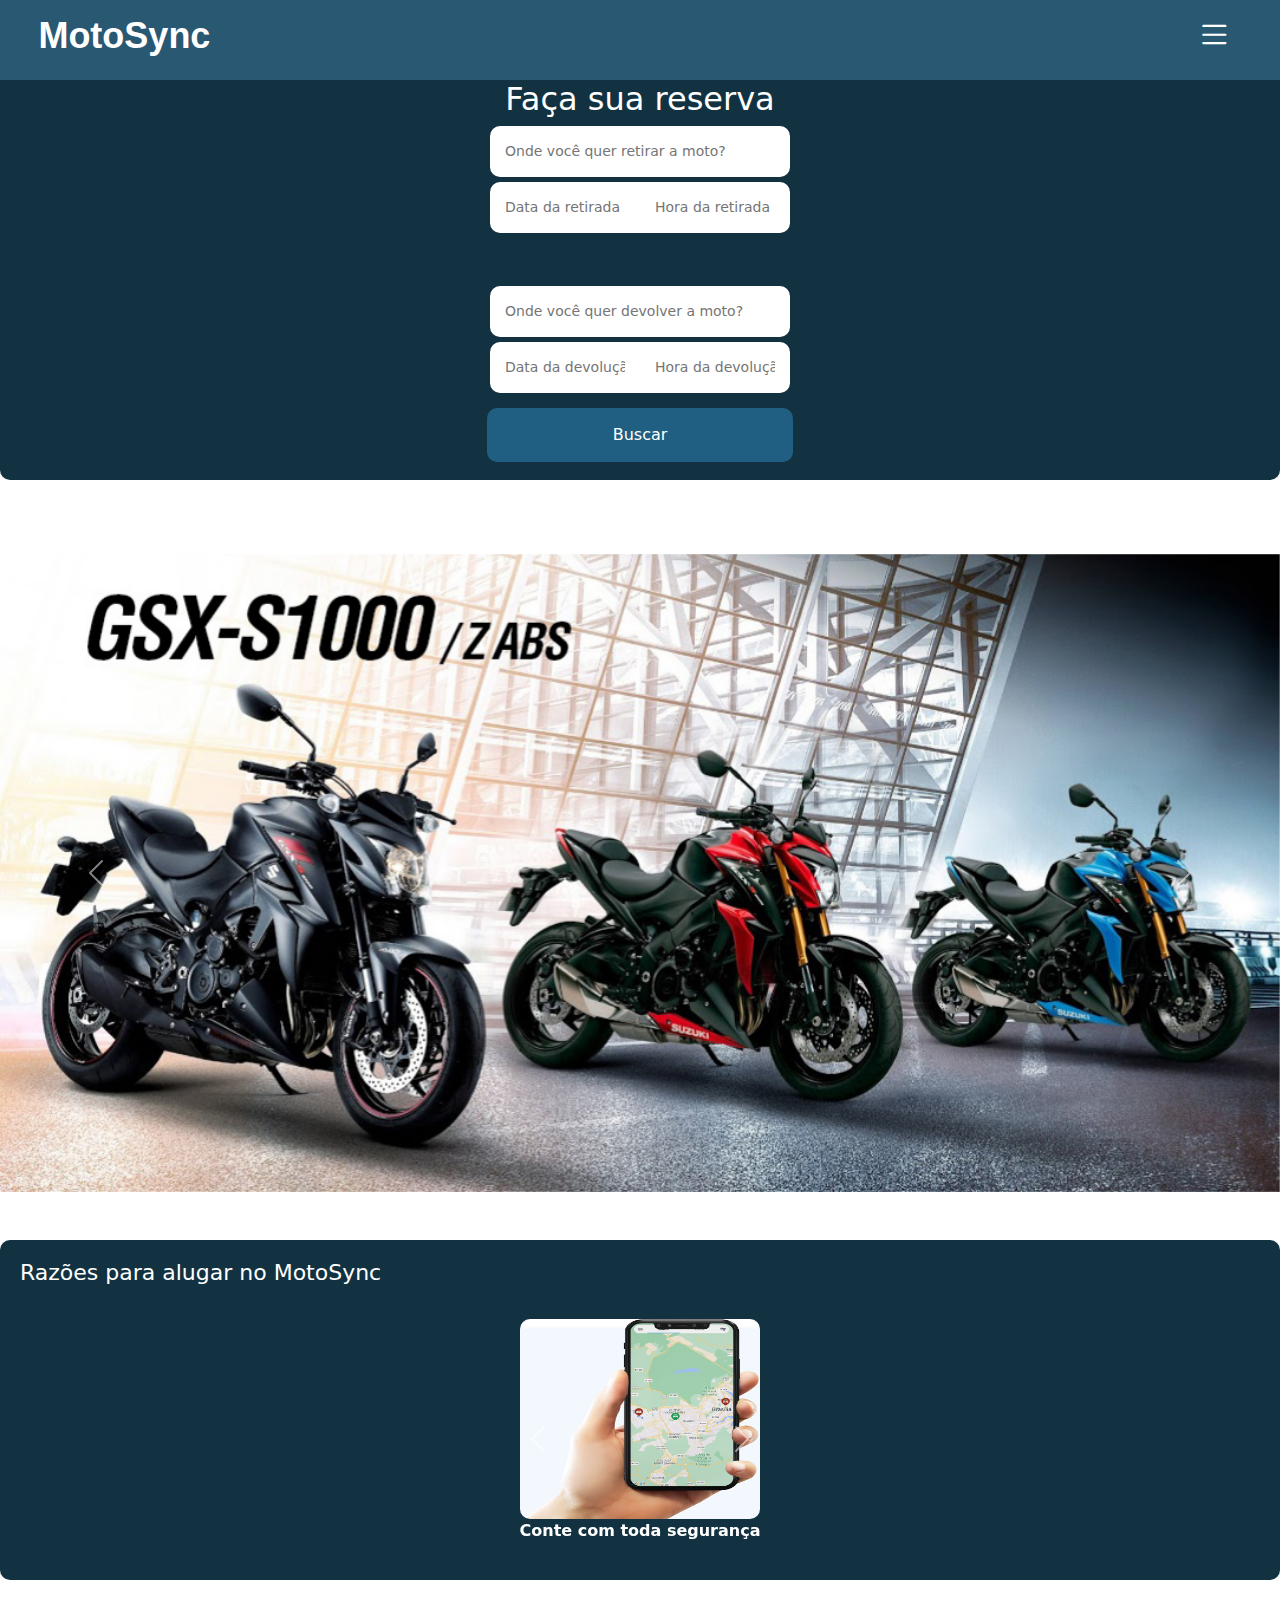
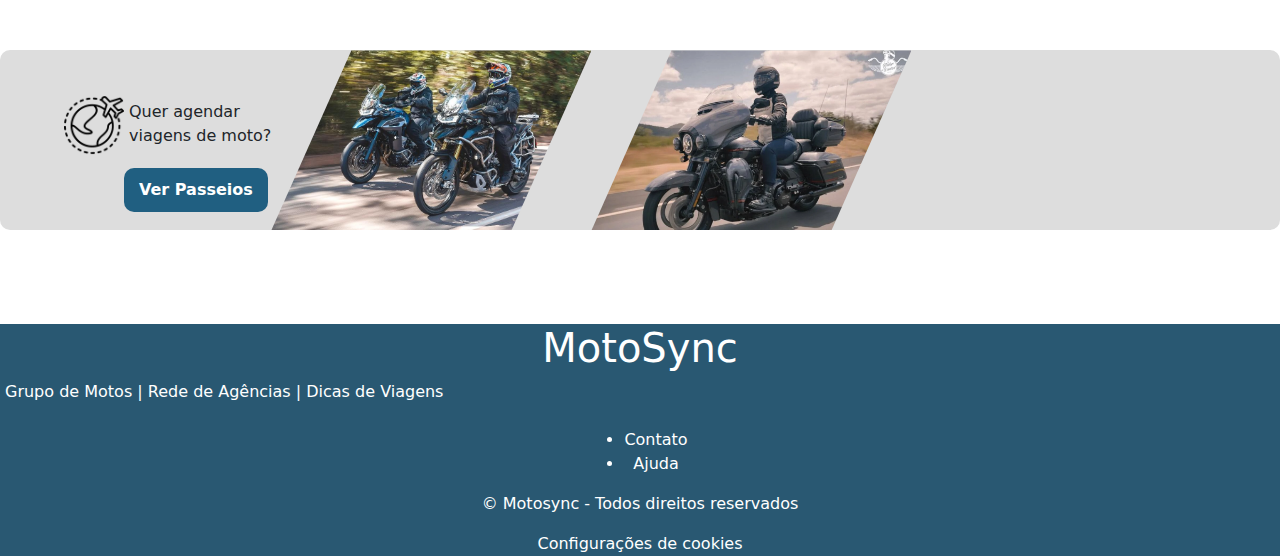
<file: index.html>
<!DOCTYPE html>
<html lang="pt-br">

<head>
  <meta charset="UTF-8">
  <meta name="viewport" content="width=device-width, initial-scale=1.0">
  <title>Motosync - Aluguel de Motos</title>
  <link rel="icon" href="imagens/icone.png" type="image/x-icon">

  <!-- Estilos CSS -->
  <link rel="stylesheet" type="text/css" href="estilo.css">
  <!-- CSS para carrossel -->
  <link href="https://cdn.jsdelivr.net/npm/bootstrap@5.3.3/dist/css/bootstrap.min.css" rel="stylesheet"
    integrity="sha384-QWTKZyjpPEjISv5WaRU9OFeRpok6YctnYmDr5pNlyT2bRjXh0JMhjY6hW+ALEwIH" crossorigin="anonymous">

  <!-- Ícones Bootstrap -->
  <link rel="stylesheet" href="https://cdn.jsdelivr.net/npm/bootstrap-icons@1.11.3/font/bootstrap-icons.min.css">
  <link rel="stylesheet" href="https://cdn.jsdelivr.net/npm/bootstrap-icons@1.11.3/font/bootstrap-icons.min.css">
  <link rel="stylesheet" href="https://cdn.jsdelivr.net/npm/bootstrap-icons@1.11.3/font/bootstrap-icons.min.css">

  <!-- Link JavaScript Menu Mobile -->
  <script src="script.js" defer> </script>

</head>

<body>
  <header>
    <style>
      #btop2,
      #btop3,
      #btop4 {
        background: #4292bf;
        font-family: Arial, Helvetica, sans-serif;
        font-weight: bold;
        text-align: center;
        line-height: 2;
        margin: 0px 5px 0px 0px;
        height: 30px;
        width: 200px;
        border-radius: 15px 15px 0% 0%;
        float: left;
      }

      @media screen and (max-width: 1515px) {
        .menu-mobile nav {
          padding-right: 0;
        }
      }
    </style>

    <div id="aba">
      <div id="btop1">
        <div><a href="index.html">HOME</a></div>
      </div><!--Fim btop1-->

      <div id="btop2">
        <div><a href="alugar.html">ALUGAR</a></div>
      </div><!--Fim btop2-->

      <div id="btop3">
        <div><a href="moto.html">MOTOS</a></div>
      </div><!--Fim btop3-->

      <div id="btop4">
        <div><a href="passeios.html">PASSEIOS</a></div>
      </div><!--Fim btop4-->
    </div><!--Fim aba-->

    <div class="clear"></div>

    <!-- INÍCIO BARRA DA LOGO -->
    <div id="bprincipal">
      <div class="top">
        <div class="logo"><a href="index.html">MotoSync</a></div>
        <div class="ladodireito"> <a href="ajuda.html"><img class="imgbprincipal" src=imagens/ajuda.png>&nbsp;AJUDA</a>
          </href> &nbsp; | &nbsp;<img class="imgmoto" src=imagens/moto.png></a> &nbsp; <a
            href="reservas.html">MINHAS RESERVAS</a> &nbsp; | &nbsp; <a href="contato.html"><img class="imgbprincipal"
              src=imagens/zap.png>CONTATO</a> &nbsp; | <a href="login.html"> <img class="imgbprincipal"
              src=imagens/login.png>LOGIN</a></div>
      </div>

      <!-- INICIO BARRA LATERAL MOBILE -->
      <nav>
        <div class="btn-abrir-menu" id="btn-menu">
          <i class="bi bi-list"></i>
        </div>

        <div class="menu-mobile" id="menu-mobile">
          <nav>
            <div class="btn-fechar">
              <i class="bi bi-x-lg"></i>
            </div>

            <ul>
              <p><a href="index.html">Home</a></p>
              <p><a href="alugar.html">Alugar</a></p>
              <p><a href="reservas.html">Minhas Reservas</a></p>
              <p><a href="passeios.html">Passeios</a></p>
              <p><a href="moto.html">Motos</a></p>
              <p><a href="ajuda.html">Ajuda</a></p>
              <p><a href="contato.html">Contato</a></p>
              <p><a href="login.html">Login</a></p>
            </ul>
          </nav>
        </div>
        <div class="overlay-menu" id="overlay-menu"></div>
      </nav><!-- FIM BARRA LATERAL MOBILE -->
    </div><!--FIM BPRINCIPAL -->

  </header>

  <main>
    <style>
      .form-container {
        display: flex;
        background-color: #123241;
        flex-direction: row;
        height: 230px;
        margin: 0 0 2% 0;
        padding: 0% 15% 1% 15%;
        width: calc(100%-2%);
      }

      .inside {
        width: 100%;
        color: #FFF
      }

      .form-container h2 {
        text-align: left;
      }

      #mobile {
        display: none;
      }

      form {
        display: flex;
        flex-direction: column;
        margin-bottom: 5px;
        align-items: center;
      }

      .aluguel {
        display: flex;
        flex-direction: column;
        float: left;
        width: 45%;
        margin: 10px 0px 0px 0px;
      }

      .aluguel2 {
        display: flex;
        flex-direction: column;
        float: left;
        width: 20%;
        margin: 10px 40px 0px 0px;
      }

      #local-devolucao,
      #local-retirada {
        padding: 15px;
        width: 500px;
        float: left;
        border-radius: 10px;
        border: none;
      }

      #data-retirada,
      #data-devolucao,
      #hora-retirada,
      #hora-devolucao {
        padding: 15px;
        width: 250px;
        float: left;
        border-radius: 10px;
        border: none;
        resize: none;
      }

      #data-retirada:focus,
      #data-devolucao:focus,
      #hora-retirada:focus,
      #hora-devolucao:focus,
      #local-devolucao:focus,
      #local-retirada:focus {
        outline: none;
      }

      .botao {
        padding: 50px 0px 0px 0px;
      }

      .botao-aluguel {
        padding: 15px 25px;
        margin: 10px;
        background-color: #205f81;
        color: #fff;
        border: none;
        border-radius: 10px;
        cursor: pointer;
        border: none;
      }

      .botao-aluguel:hover {
        background-color: #4292bf;
        color: #FFF;
      }

      button a:link {
        color: #FFF;
      }

      button a:visited {
        color: #FFF;
      }

      button a:active {
        color: #FFF;
      }

      .form-aluguel-mobile {
        display: none;
      }

      @media screen and (max-width: 1885px) {

        #local-devolucao,
        #local-retirada {
          width: 450px;
        }

        #data-retirada,
        #data-devolucao,
        #hora-retirada,
        #hora-devolucao {
          width: 230px;
        }

        .aluguel2 {
          margin: 10px 20px 0px 0px;
        }

        .botao-aluguel {
          padding: 30px 20px;
        }
      }

      @media screen and (max-width: 1515px) {
        .form-container {
          height: 400px;
          border-radius: 0 0 10px 10px;
        }

        section {
          width: 100%;
        }

        .form-container {
          width: 100%;
          padding: 0% 4%;
          box-sizing: border-box;
        }

        #desktop {
          display: none;
        }

        #mobile {
          display: flex;
        }

        .aluguel-mobile {
          display: flex;
          flex-direction: row;
          float: left;
          width: calc(100%-2%);
          margin: 0;
          font-size: 14px;
          box-sizing: border-box;
        }

        .form-aluguel {
          display: none;
        }

        .form-aluguel-mobile {
          display: flex;
          flex-direction: column;
          justify-content: center;
          align-items: center;
          box-sizing: border-box;
        }

        #local-devolucao,
        #local-retirada {
          padding: 15px;
          width: 300px;
          float: left;
          border-radius: 10px;
          margin: 0 auto;
          box-sizing: border-box;
          border: none;
        }

        #data-retirada,
        #data-devolucao {
          padding: 15px;
          width: 150px;
          border-radius: 10px 0px 0px 10px;
          margin: 0;
          box-sizing: border-box;
          resize: none;
        }

        #hora-retirada,
        #hora-devolucao {
          padding: 15px;
          width: 150px;
          border-radius: 0px 10px 10px 0px;
          margin: 0;
          box-sizing: border-box;
          resize: none;
        }

        .botao {
          padding: 50px 0px 0px 0px;
        }

        .botao-aluguel-mobile {
          padding: 15px 126px;
          margin: 10px;
          background-color: #205f81;
          color: #fff;
          border-radius: 10px;
          cursor: pointer;
          float: left;
          border: none;
        }

        .botao-aluguel-mobile:hover {
          background-color: #4292bf;
        }

      }
    </style>

    <!-- Início Banner Reserva -->
    <section>
      <div class="form-container">
        <div class="inside">
          <h2 id="desktop">Alugue uma moto</h2>

          <!-- Código Mobile -->
          <div class="form-aluguel-mobile">
            <h2 id="mobile">Faça sua reserva</h2>
            <div class="aluguel-mobile">
              <form><input type="text" id="local-retirada" placeholder="Onde você quer retirar a moto?"></form>
            </div>
            <div class="aluguel-mobile">
              <form><input type="text" id="data-retirada" placeholder="Data da retirada" onfocus="(this.type='date')">
              </form>
              <form><input type="text" id="hora-retirada" placeholder="Hora da retirada" onfocus="(this.type='time')">
              </form>
            </div>
            <br><br>
            <div class="aluguel-mobile">
              <form><input type="text" id="local-devolucao" placeholder="Onde você quer devolver a moto?"></form>
            </div>
            <div class="aluguel-mobile">
              <form><input type="text" id="data-devolucao" placeholder="Data da devolução" onfocus="(this.type='date')">
              </form>
              <form><input type="text" id="hora-devolucao" placeholder="Hora da devolução" onfocus="(this.type='time')">
              </form>
            </div>
            <div class="botao-mobile">
              <button type="submit" class="botao-aluguel-mobile">Buscar</button>
            </div>
          </div> <!-- Fim form-aluguel-mobile -->
          <!-- Fim Código Mobile -->

          <!-- Código Desktop -->
          <div class="form-aluguel">
            <div class="aluguel">
              <form><label for="local-retirada">Local</label></form>
              <form><input type="text" id="local-retirada" placeholder="Onde você quer retirar a moto?"></form>
              <form><input type="text" id="local-devolucao" placeholder="Onde você quer devolver a moto?"></form>
            </div> <!-- Fim aluguel -->

            <div class="aluguel2">
              <form><label for="data-retirada">Data</label></form>
              <form><input type="text" id="data-retirada" placeholder="Data da retirada" onfocus="(this.type='date')">
              </form>
              <form><input type="text" id="data-devolucao" placeholder="Data da devolução" onfocus="(this.type='date')">
              </form>
            </div> <!-- Fim aluguel2 -->

            <div class="aluguel2">
              <form><label for="hora-retirada">Horário</label></form>
              <form><input type="text" id="hora-retirada" placeholder="Hora da retirada" onfocus="(this.type='time')">
              </form>
              <form><input type="text" id="hora-devolucao" placeholder="Hora da devolução" onfocus="(this.type='time')">
              </form>
            </div> <!-- Fim aluguel2 -->

            <div class="botao">
              <button type="submit" class="botao-aluguel"><a href="alugar.html">Buscar</a></button>
            </div>
          </div> <!-- Fim form-aluguel -->
        </div> <!-- Fim inside -->
      </div> <!-- Fim form-container -->
    </section>
    <!-- Fim Banner Reserva -->

    <br>
    <br>

    <!-- Início Carrossel -->
    <section>
      <div id="carrossel">
        <div id="carousel-motos-home" class="carousel slide" data-bs-ride="carousel" data-bs-interval="2500">
          <!-- Início slide carrossel -->
          <div class="carousel-inner">
            <div class="carousel-item active">
              <img src="imagens/Carrossel/gsx1000.png" class="d-block w-100" alt="Categoria 1">
            </div>
            <div class="carousel-item">
              <img src="imagens/Carrossel/mt03-carrossel.png" class="d-block w-100" alt="Categoria 2">
            </div>
            <div class="carousel-item">
              <img src="imagens/Carrossel/vulcan-carrossel.png" class="d-block w-100" alt="Categoria 3">
            </div>
            <div class="carousel-item">
              <img src="imagens/Carrossel/scooter-carrossel.png" class="d-block w-100" alt="Categoria 4">
            </div>
          </div>
          <!-- Fim Slide Carrossel -->

          <!-- Início anterior e próximo slide carrossel -->
          <button class="carousel-control-prev" type="button" data-bs-target="#carousel-motos-home"
            data-bs-slide="prev">
            <span class="carousel-control-prev-icon" aria-hidden="true"></span>
            <span class="visually-hidden">Previous</span>
          </button>
          <button class="carousel-control-next" type="button" data-bs-target="#carousel-motos-home"
            data-bs-slide="next">
            <span class="carousel-control-next-icon" aria-hidden="true"></span>
            <span class="visually-hidden">Next</span>
          </button>
          <!-- Fim anterior e próximo slide carrossel -->
        </div>

        <!-- Script JS para carrossel -->
        <script src="https://cdn.jsdelivr.net/npm/bootstrap@5.3.3/dist/js/bootstrap.bundle.min.js"
          integrity="sha384-YvpcrYf0tY3lHB60NNkmXc5s9fDVZLESaAA55NDzOxhy9GkcIdslK1eN7N6jIeHz"
          crossorigin="anonymous"></script>
      </div>
    </section>
    <!-- Fim Carrossel -->

    <br>
    <br>

    <!-- Inicio Justificativa-->
    <section>
      <style>
        #justificativa {
          background: #123241;
          color: #FFF;
          height: 500px;
          border-radius: 10px;
          padding: 20px;
        }

        #in-justificativa {
          padding: 0% 5%;
        }

        #carrossel-mobile {
          display: none;
        }

        #justificativa-desktop {
          display: flex;
        }

        #justificativa-desktop img {
          height: 200px;
          width: auto;
          border-radius: 20px;
        }

        .fundo {
          background: white;
          color: #000;
          height: 380px;
          width: 300px;
          border-radius: 25px;
          text-align: center;
          padding: 0;
          margin: 10px;
        }

        .fundo h1 {
          font-size: 22px;
          font-weight: bold;
          font-family: Arial, Helvetica, sans-serif;
          margin: 10px 0px 0px 0px;
        }

        .fundo p {
          color: #295872;
          font-size: 16px;
          font-weight: bold;
          font-family: Arial, Helvetica, sans-serif;
          text-align: left;
          margin: 10px;
        }

        @media screen and (max-width: 1515px) {
          #justificativa-desktop {
            display: none;
          }

          #justificativa {
            height: 340px;
            border-radius: 10px;
          }

          #in-justificativa {
            padding: 0%;
          }

          #in-justificativa h1 {
            font-size: 22px;
          }

          #carrossel-mobile {
            display: flex;
          }

          #carrossel-mobile {
            justify-content: center;
            font-weight: bold;
          }

          .carousel-inner2 {
            align-items: center;
            flex-wrap: nowrap;
            overflow-x: auto;
            -webkit-overflow-scrolling: touch;
          }

          .carousel-item {
            flex: 0 0 auto;
            width: 100%;
            text-align: center;
          }
        }
      </style>

      <!-- Início Banner de Confiança -->
      <div id="justificativa">
        <div id="in-justificativa">
          <h1>Razões para alugar no MotoSync</h1>

          <br>

          <!-- Início Justificativas -->
          <div id="justificativa-desktop">
            <div class="fundo">
              <img src="imagens/Razões/rastreador.png">

              <h1>Segurança</h1>
              <p>Todas as motos contam com rastreador e seguro inclusos, fique tranquilo, pois sua segurança é nossa
                maior prioridade.</p>
            </div>

            <div class="fundo">
              <img src="imagens/Razões/capacete.png">

              <h1>Você não sai sem capacete</h1>
              <p>Nós entregamos pra você, um capacete recomendado para o uso específico do modelo da moto que você
                escolher.</p>
            </div>

            <div class="fundo">
              <img src="imagens/Razões/capaceteMoto.png">

              <h1>Sem falar com ninguém</h1>
              <p>Você pode simplesmente agendar e vir buscar uma moto sem falar com ninguém.</p>
            </div>

            <div class="fundo">
              <img src="imagens/Razões/nave.png">

              <h1>Andar de nave</h1>
              <p>Aposto que já pensou em pilotar uma daquelas motos que a gente só vê na TV...</p>
            </div>
            <!-- Fim Justificativas -->
          </div>
          <div id="carrossel-mobile">
            <div id="carousel-justificativa-mobile" class="carousel slide" data-bs-ride="carousel">
              <!-- Início Slide Carrossel -->
              <div class="carousel-inner2">
                <div class="carousel-item active" data-bs-interval="2500">
                  <img src="imagens/Razões/rastreador.png" height="200px" width="auto" style="border-radius: 10px;"
                    class="d-block w-100" alt="Motivo 1">
                  <p>Conte com toda segurança</p>
                </div>
                <div class="carousel-item" data-bs-interval="2500">
                  <img src="imagens/Razões/capacete.png" height="200px" width="auto" style="border-radius: 10px;"
                    class="d-block w-100" alt="Motivo 2">
                  <p>Aqui, você não sai sem capacete</p>
                </div>
                <div class="carousel-item" data-bs-interval="2500">
                  <img src="imagens/Razões/capaceteMoto.png" height="200px" width="auto" style="border-radius: 10px;"
                    class="d-block w-100" alt="Motivo 3">
                  <p>Agende para pegar sua moto sem falar com ninguém</p>
                </div>
                <div class="carousel-item" data-bs-interval="2500">
                  <img src="imagens/Razões/nave.png" height="200px" width="auto" style="border-radius: 10px;"
                    class="d-block w-100" alt="Motivo 4">
                  <p>Andar nas motos que só vemos na tv, e não são as do jornal</p>
                </div>

                <!-- Início anterior e próximo slide carrossel -->
                <button class="carousel-control-prev" type="button" data-bs-target="#carousel-justificativa-mobile"
                  data-bs-slide="prev">
                  <span class="carousel-control-prev-icon" aria-hidden="true"></span>
                  <span class="visually-hidden">Previous</span>
                </button>
                <button class="carousel-control-next" type="button" data-bs-target="#carousel-justificativa-mobile"
                  data-bs-slide="next">
                  <span class="carousel-control-next-icon" aria-hidden="true"></span>
                  <span class="visually-hidden">Next</span>
                </button>
                <!-- Fim anterior e próximo slide carrossel -->
              </div> <!-- Fim carrossel-inner2 -->
            </div> <!-- Fim carousel-justificativa-mobile -->
          </div> <!-- Fim carrossel-mobile -->


        </div>
      </div>
    </section>
    <!-- Fim Confiança-->

    <!-- Direção para viagem de motos -->
    <section>
      <style>
        .barraDirecao {
          background: #dddddd;
          display: flex;
          flex-direction: row;
          height: 180px;
          margin: 70px 0 70px 0;
          padding: 0 15%;
          border-radius: 10px;
        }

        .barraDirecao p {
          margin: 25px 0 0 15px;
          padding: 40px 0 0 0;
          font-size: 22px;
        }

        .simbolViagem {
          margin: 45px 0 0 0;
          height: 80px;
        }

        .bloco-imagens {
          display: flex;
          overflow: hidden;
        }

        .imgViagem {
          clip-path: polygon(0% 0%, 75% 0%, 100% 100%, 25% 100%);
          height: 180px;
        }

        .botao-para-passeios {
          background-color: #4292bf;
          top: 100%;
          width: 300px;
          height: 320px;
          font-weight: bold;
          font-family: Arial, Helvetica, sans-serif;
          color: #FFF;
          font-size: 22px;
          padding: 180px 0 0 0;
          text-align: center;
          margin: -120px;
        }

        a {
          text-decoration: none;
        }

        .botao-para-passeios:hover {
          color: #FFF;
          background-color: #295872;
        }

        .botao-para-passeios:visited {
          color: #FFF;
        }

        .botao-para-passeios:link {
          color: #FFF;
        }

        .botao-para-passeios:active {
          color: #FFF;
        }

        .barraDirecao-mobile {
          display: none;
        }

        @media screen and (max-width: 1515px) {
          .barraDirecao {
            display: none;
          }

          .barraDirecao-mobile {
            background: #dddddd;
            display: flex;
            flex-direction: row;
            height: 180px;
            margin: 70px 0 70px 0;
            border-radius: 10px;
          }

          .simbolViagem {
            height: 60px;
            padding: 0 0 0 5%;
          }

          .barraDirecao-mobile p {
            margin: 10px 0 0 5px;
            padding: 40px 0 0 0;
            font-size: 16px;
            white-space: nowrap;
          }

          .imgViagem {
            clip-path: polygon(0% 100%, 75% 100%, 100% 0%, 25% 0%);
            height: 180px;
          }

          .botao-passeios {
            padding: 10px 15px;
            font-weight: bold;
            background-color: #205f81;
            color: #fff;
            border: none;
            border-radius: 10px;
            cursor: pointer;
            border: none;
            position: relative;
            top: -30px;
          }
        }
      </style>

      <div class="barraDirecao">
        <img class="simbolViagem" src=imagens/Direcao/viagem.png>
        <p>Quer agendar viagens de moto? Dê uma olhada nisso!</p>
        <div class="bloco-imagens">
          <img class="imgViagem" src=imagens/Direcao/tiger-viagem.png>
          <a href="passeios.html">
            <div class="botao-para-passeios">Olhar<br>&nbsp;&nbsp;&nbsp;&nbsp;Passeios</div>
          </a>
          <img class="imgViagem" src=imagens/Direcao/harley.png>
        </div>
      </div>

      <div class="barraDirecao-mobile">
        <img class="simbolViagem" src=imagens/Direcao/viagem.png>
        <div class="direcao-left">
          <p>Quer agendar<br>viagens de moto?</p>
          <a href="passeios.html">
            <div class="botao">
              <button type="submit" class="botao-passeios">Ver Passeios</button>
            </div>
          </a>
        </div>
        <div class="bloco-imagens">
          <img class="imgViagem" src=imagens/Direcao/tiger-viagem.png>
          <img class="imgViagem" src=imagens/Direcao/harley.png>
        </div>
      </div>
    </section>
    <!-- Fim Direção para viagem de motos -->
  </main>

  <br>

  <!-- Início Rodapé -->
  <footer>
    <style>
      footer {
        background: #295872;
        color: #FFF;
        height: auto;
        padding: 0 15%;
      }

      .footer-container {
        text-align: left;
        padding: 10px;
      }

      .info-section {
        display: flex;
        line-height: 0;
        font-weight: bold;
        font-family: Arial, Helvetica, sans-serif;
      }

      .footer-container p {
        line-height: 0;
        margin: 20px;
      }

      .info-section a:link {
        color: #FFF;
      }

      .info-section a:visited {
        color: #FFF;
      }

      .info-section a:hover {
        color: #FFF;
      }

      .info-section a:active {
        color: #FFF;
      }

      a {
        text-decoration: none;
      }

      .info-section-mobile,
      .info-footer-mobile {
        display: none;
      }

      .cookie-settings a:link {
        color: #FFF;
      }

      .cookie-settings a:visited {
        color: #FFF;
      }

      .cookie-settings a:hover {
        color: #FFF;
      }

      .cookie-settings a:active {
        color: #FFF;
      }

      @media screen and (max-width: 1515px) {
        footer {
          padding: 0 5px;
        }

        .info-section,
        .info-footer {
          display: none;
        }

        .footer-container {
          text-align: center;
          padding: 0;
        }

        .info-section-mobile {
          display: flex;
        }

        .info-section-mobile a:link {
          color: #FFF;
        }

        .info-section-mobile a:visited {
          color: #FFF;
        }

        .info-section-mobile a:hover {
          color: #FFF;
        }

        .info-section-mobile a:active {
          color: #FFF;
        }

        .info-footer-mobile {
          display: flex;
          justify-content: center;
        }

        .info-footer-mobile a:link {
          color: #FFF;
        }

        .info-footer-mobile a:visited {
          color: #FFF;
        }

        .info-footer-mobile a:hover {
          color: #FFF;
        }

        .info-footer-mobile a:active {
          color: #FFF;
        }

      }
    </style>

    <div class="footer-container">
      <div>
        <h1>MotoSync</h1>
      </div>
      <div class="info-section">
        <p><a href="#">Grupo de Motos</a> &nbsp;|&nbsp; <a href="#">Rede de Agências</a> &nbsp;|&nbsp; <a
            href="passeios.html">Dicas de Viagens</a></p>
      </div><!-- Fim info-section -->

      <div class="info-section-mobile">
        <a href="#">Grupo de Motos</a>&nbsp;|&nbsp;<a href="#">Rede de Agências</a>&nbsp;|&nbsp;<a
          href="passeios.html">Dicas de Viagens</a>
      </div><!-- Fim info-section-mobile -->

      <div class="info-footer">
        <p>Informações ao consumidor: Motosync - CNPJ nº 12.345.678/0001-90</p>
        <p>Sede: SCIA Quadra 15 Conjunto 09 Loja 03 Cidade do Automóvel - Brasília DF CEP 71.250-045</p>
        <p>Central de Reservas e Assistência a Clientes 24h: (00) 1234-5678</p>
        <p>Email: contato@motosync.com</p>
      </div>

      <br>

      <div class="info-footer-mobile">
        <ul>
          <a href="contato.html">
            <li>Contato</li>
          </a>
          <a href="ajuda.html">
            <li>Ajuda</li>
          </a>
        </ul>
      </div>

    </div><!-- Fim footer-container -->
    <div class="copyright">
      <p>© Motosync - Todos direitos reservados</p>
    </div>
    <div class="cookie-settings">
      <a href="#">Configurações de cookies</a>
    </div>
  </footer>
  <!-- Fim Rodapé -->

</body>

</html>
</file>
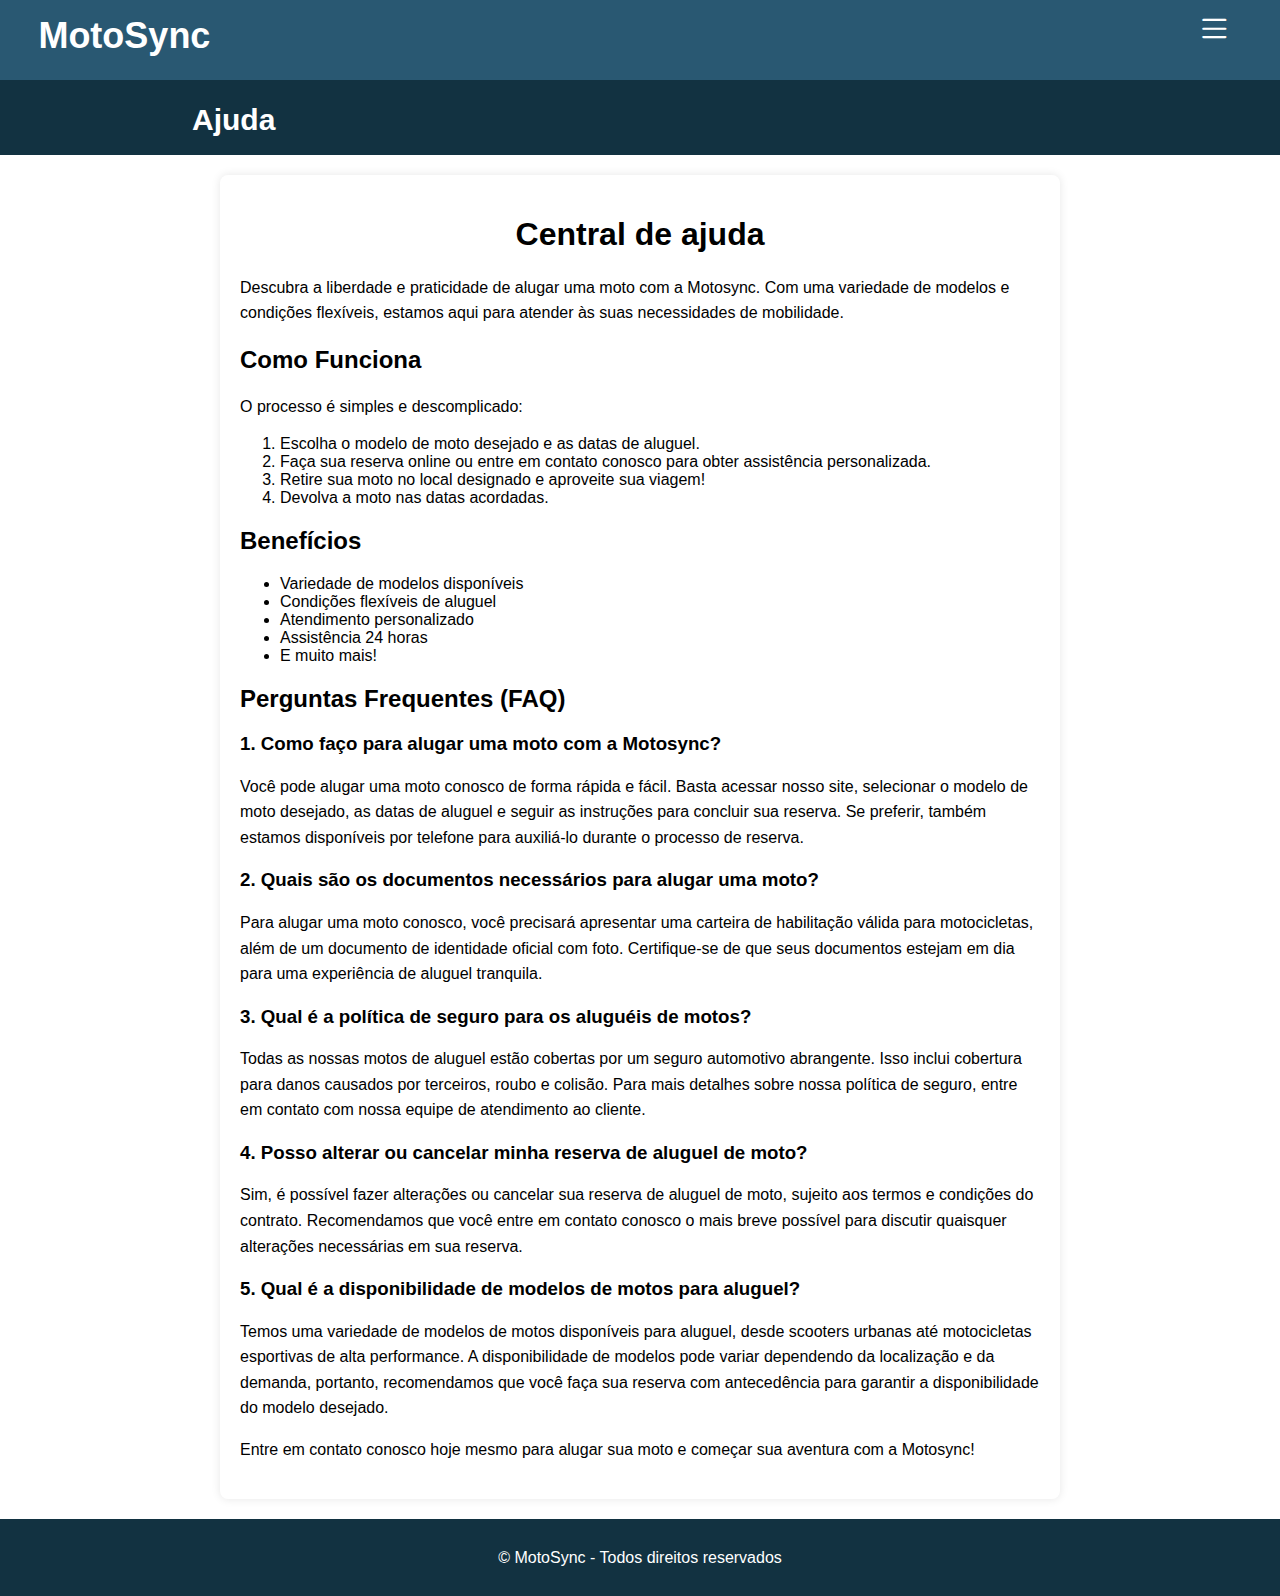
<file: ajuda.html>
<!DOCTYPE html>

<html>

<head>
    <title>Ajuda</title>
    <meta charset="utf-8">

    <link rel="stylesheet" type="text/css" href="estilo.css">
    <!-- Ícones Bootstrap -->
    <link rel="stylesheet" href="https://cdn.jsdelivr.net/npm/bootstrap-icons@1.11.3/font/bootstrap-icons.min.css">
    <link rel="stylesheet" href="https://cdn.jsdelivr.net/npm/bootstrap-icons@1.11.3/font/bootstrap-icons.min.css">
    <link rel="stylesheet" href="https://cdn.jsdelivr.net/npm/bootstrap-icons@1.11.3/font/bootstrap-icons.min.css">

    <!-- Link JavaScript Menu Mobile -->
    <script src="script.js" defer> </script>
</head>

<body>
    <header>
        <style>
            #btop1,
            #btop2,
            #btop3,
            #btop4 {
                background: #4292bf;
                font-family: Arial, Helvetica, sans-serif;
                font-weight: bold;
                text-align: center;
                line-height: 2;
                margin: 0px 5px 0px 0px;
                height: 30px;
                width: 200px;
                border-radius: 15px 15px 0% 0%;
                float: left;
            }

            #barra2 {
                background: #123241;
                height: 75px;
                width: calc(100%-2%);
                box-sizing: border-box;
                line-height: 1;
                padding: 0% 15%;
            }

            .barlog {
                text-align: center;
                font-size: 30px;
                font-family: Arial, Helvetica, sans-serif;
                font-weight: bold;
                color: white;
                float: left;
            }
        </style>

        <div id="aba">
            <div id="btop1">
                <div><a href="index.html">HOME</a></div>
            </div><!--Fim btop1-->

            <div id="btop2">
                <div><a href="alugar.html">ALUGAR</a></div>
            </div><!--Fim btop2-->

            <div id="btop3">
                <div><a href="moto.html">MOTOS</a></div>
            </div><!--Fim btop3-->

            <div id="btop4">
                <div><a href="passeios.html">PASSEIOS</a></div>
            </div><!--Fim btop4-->
        </div><!--Fim aba-->

        <div class="clear"></div>

        <div id="bprincipal">
            <div class="top">
                <div class="logo"><a href="index.html">MotoSync</a></div>
                <div class="ladodireito"> <a href="ajuda.html"><img class="imgbprincipal"
                            src=imagens/ajuda.png>&nbsp;AJUDA</a>
                    </href> &nbsp; | &nbsp;<img class="imgmoto" src=imagens/moto.png></a> &nbsp;
                    <a href="reservas.html">MINHAS RESERVAS</a> &nbsp; | &nbsp; <a href="contato.html"><img class="imgbprincipal"
                            src=imagens/zap.png>CONTATO</a> &nbsp; | <a href="login.html"> <img class="imgbprincipal"
                            src=imagens/login.png>LOGIN</a>
                </div>
            </div>

            <!-- INICIO BARRA LATERAL MOBILE -->
            <nav>
                <div class="btn-abrir-menu" id="btn-menu">
                    <i class="bi bi-list"></i>
                </div>

                <div class="menu-mobile" id="menu-mobile">
                    <nav>
                        <div class="btn-fechar">
                            <i class="bi bi-x-lg"></i>
                        </div>

                        <ul>
                            <p><a href="index.html">Home</a></p>
                            <p><a href="alugar.html">Alugar</a></p>
                            <p><a href="reservas.html">Minhas Reservas</a></p>
                            <p><a href="passeios.html">Passeios</a></p>
                            <p><a href="moto.html">Motos</a></p>
                            <p><a href="ajuda.html">Ajuda</a></p>
                            <p><a href="contato.html">Contato</a></p>
                            <p><a href="login.html">Login</a></p>
                        </ul>
                    </nav>
                </div>
                <div class="overlay-menu" id="overlay-menu"></div>
            </nav><!-- FIM BARRA LATERAL MOBILE -->
        </div><!--Fim bprincipal -->

        <div id="barra2">
            <h2 class="barlog">Ajuda</h2>
        </div><!--Fim barra2-->

    </header>

    <main>
        <style>
            .container {
                max-width: 800px;
                margin: 20px auto;
                padding: 20px;
                background-color: #fff;
                border-radius: 8px;
                box-shadow: 0 0 10px rgba(0, 0, 0, 0.1);
                color: #000;
            }

            h1 {
                text-align: center;
            }

            p {
                line-height: 1.6;
            }
        </style>

        <div class="container">
            <h1>Central de ajuda</h1>
            <p>Descubra a liberdade e praticidade de alugar uma moto com a Motosync. Com uma variedade de modelos e
                condições flexíveis, estamos aqui para atender às suas necessidades de mobilidade.</p>
            <h2>Como Funciona</h2>
            <p>O processo é simples e descomplicado:</p>
            <ol>
                <li>Escolha o modelo de moto desejado e as datas de aluguel.</li>
                <li>Faça sua reserva online ou entre em contato conosco para obter assistência personalizada.</li>
                <li>Retire sua moto no local designado e aproveite sua viagem!</li>
                <li>Devolva a moto nas datas acordadas.</li>
            </ol>
            <h2>Benefícios</h2>
            <ul>
                <li>Variedade de modelos disponíveis</li>
                <li>Condições flexíveis de aluguel</li>
                <li>Atendimento personalizado</li>
                <li>Assistência 24 horas</li>
                <li>E muito mais!</li>
            </ul>
            <h2>Perguntas Frequentes (FAQ)</h2>
            <h3>1. Como faço para alugar uma moto com a Motosync?</h3>
            <p>Você pode alugar uma moto conosco de forma rápida e fácil. Basta acessar nosso site, selecionar o
                modelo de moto desejado, as datas de aluguel e seguir as instruções para concluir sua reserva. Se
                preferir, também estamos disponíveis por telefone para auxiliá-lo durante o processo de reserva.</p>
            <h3>2. Quais são os documentos necessários para alugar uma moto?</h3>
            <p>Para alugar uma moto conosco, você precisará apresentar uma carteira de habilitação válida para
                motocicletas, além de um documento de identidade oficial com foto. Certifique-se de que seus
                documentos estejam em dia para uma experiência de aluguel tranquila.</p>
            <h3>3. Qual é a política de seguro para os aluguéis de motos?</h3>
            <p>Todas as nossas motos de aluguel estão cobertas por um seguro automotivo abrangente. Isso inclui
                cobertura para danos causados por terceiros, roubo e colisão. Para mais detalhes sobre nossa
                política de seguro, entre em contato com nossa equipe de atendimento ao cliente.</p>
            <h3>4. Posso alterar ou cancelar minha reserva de aluguel de moto?</h3>
            <p>Sim, é possível fazer alterações ou cancelar sua reserva de aluguel de moto, sujeito aos termos e
                condições do contrato. Recomendamos que você entre em contato conosco o mais breve possível para
                discutir quaisquer alterações necessárias em sua reserva.</p>
            <h3>5. Qual é a disponibilidade de modelos de motos para aluguel?</h3>
            <p>Temos uma variedade de modelos de motos disponíveis para aluguel, desde scooters urbanas até
                motocicletas esportivas de alta performance. A disponibilidade de modelos pode variar dependendo da
                localização e da demanda, portanto, recomendamos que você faça sua reserva com antecedência para
                garantir a disponibilidade do modelo desejado.</p>
            <p>Entre em contato conosco hoje mesmo para alugar sua moto e começar sua aventura com a Motosync!</p>
        </div>
    </main>
</body><!--Fim body-->

<footer>
    <p>© MotoSync - Todos direitos reservados</p>
</footer>

</html>
</file>
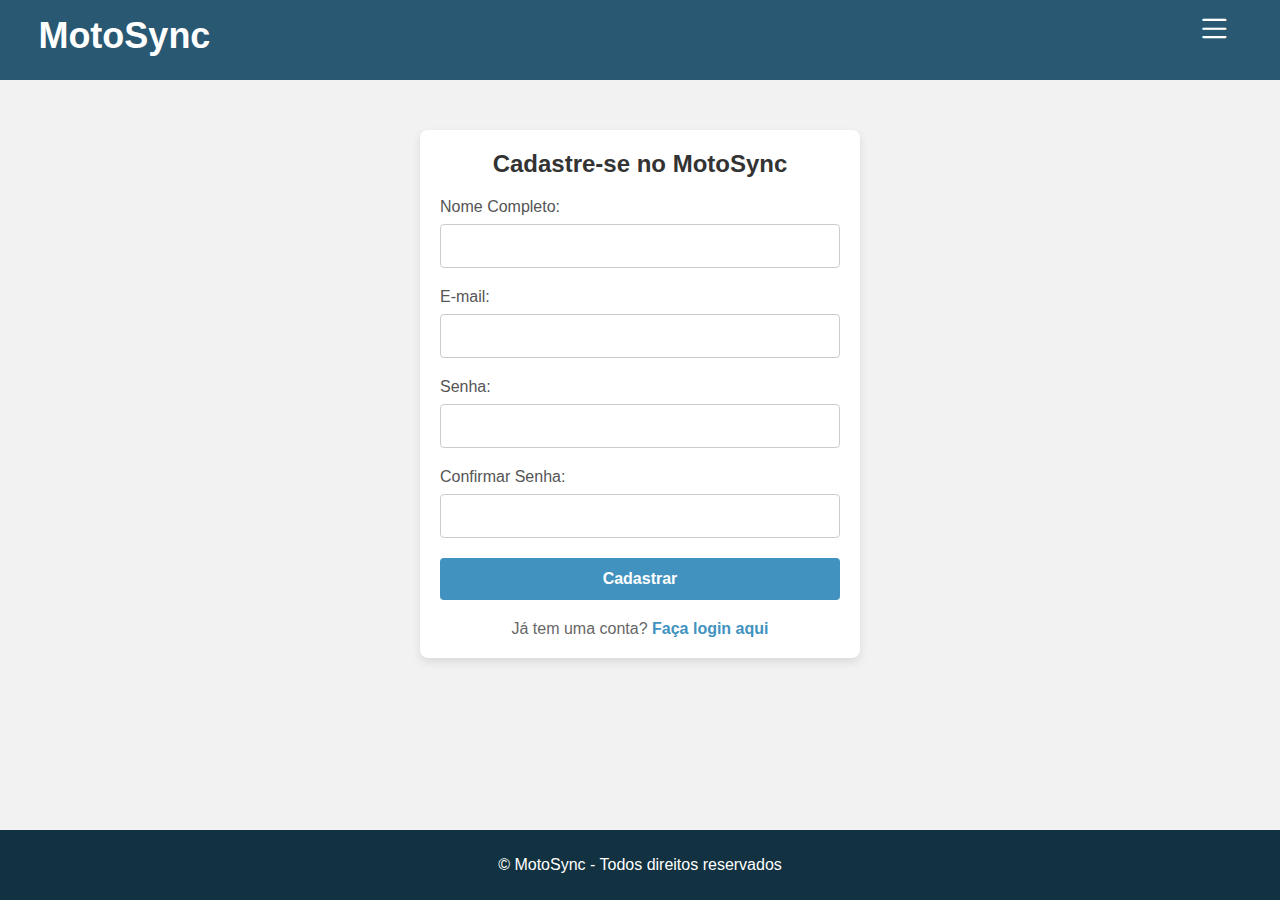
<file: cadastro.html>
<!DOCTYPE html>
<html lang="pt-br">

<head>
    <meta charset="UTF-8">
    <meta name="viewport" content="width=device-width, initial-scale=1.0">
    <title>MotoSync - Cadastro </title>
    <link rel="stylesheet" href="estilo.css">

    <!-- Ícones Bootstrap -->
    <link rel="stylesheet" href="https://cdn.jsdelivr.net/npm/bootstrap-icons@1.11.3/font/bootstrap-icons.min.css">
    <link rel="stylesheet" href="https://cdn.jsdelivr.net/npm/bootstrap-icons@1.11.3/font/bootstrap-icons.min.css">
    <link rel="stylesheet" href="https://cdn.jsdelivr.net/npm/bootstrap-icons@1.11.3/font/bootstrap-icons.min.css">

    <!-- Link JavaScript Menu Mobile -->
    <script src="script.js" defer> </script>

    <style>
        /* Estilos adicionais */
        body {
            font-family: Arial, sans-serif;
            background-color: #f2f2f2;
            margin: 0;
            padding: 0;
        }

        #login-form {
            max-width: 400px;
            margin: 50px auto;
            padding: 20px;
            background-color: #fff;
            border-radius: 8px;
            box-shadow: 0 4px 10px rgba(0, 0, 0, 0.1);
        }

        h2 {
            margin-top: 0;
            text-align: center;
            color: #333;
        }

        .form-group {
            margin-bottom: 20px;
        }

        label {
            display: block;
            margin-bottom: 8px;
            color: #555;
        }

        input[type="text"],
        input[type="password"],
        input[type="email"] {
            width: 100%;
            padding: 12px;
            border: 1px solid #ccc;
            border-radius: 4px;
            box-sizing: border-box;
            font-size: 16px;
        }

        button {
            width: 100%;
            padding: 12px;
            background-color: #4292bf;
            border: none;
            color: #fff;
            font-size: 16px;
            font-weight: bold;
            border-radius: 4px;
            cursor: pointer;
            transition: background-color 0.3s;
        }

        button:hover {
            background-color: #327cad;
        }

        .form-footer {
            text-align: center;
            margin-top: 20px;
            color: #666;
        }

        .form-footer a {
            color: #4292bf;
            text-decoration: none;
            font-weight: bold;
        }

        .error-message {
            color: #ff6347;
            font-size: 14px;
            margin-top: 5px;
            display: none;
        }

        .form-footer {
            text-align: center;
            margin-top: 20px;
            color: #666;
        }

        /* Estilos para o rodapé */
        footer {
            text-align: center;
            background-color: #123241;
            color: white;
            padding: 10px 0;
            position: fixed;
            bottom: 0;
            width: 100%;
        }
    </style>
</head>

<body>
    <header>
        <style>
            #barra2 {
                background: #123241;
                height: 75px;
                width: calc(100% - 0%);
                box-sizing: border-box;
                line-height: 1;
                padding: 0% 15%;
            }

            #btop1,
            #btop2,
            #btop3,
            #btop4 {
                background: #4292bf;
                font-family: Arial, Helvetica, sans-serif;
                font-weight: bold;
                text-align: center;
                line-height: 2;
                margin: 0px 5px 0px 0px;
                height: 30px;
                width: 200px;
                border-radius: 15px 15px 0% 0%;
                float: left;
            }
        </style>

        <div id="aba">
            <div id="btop1">
                <div><a href="index.html">HOME</a></div>
            </div><!--Fim btop1-->

            <div id="btop2">
                <div><a href="alugar.html">ALUGAR</a></div>
            </div><!--Fim btop2-->

            <div id="btop3">
                <div><a href="moto.html">MOTOS</a></div>
            </div><!--Fim btop3-->

            <div id="btop4">
                <div><a href="passeios.html">PASSEIOS</a></div>
            </div><!--Fim btop4-->
        </div><!--Fim aba-->

        <div class="clear"></div>

        <div id="bprincipal">
            <div class="top">
                <div class="logo"><a href="index.html">MotoSync</a></div>
                <div class="ladodireito"> <a href="ajuda.html"><img class="imgbprincipal"
                            src=imagens/ajuda.png>&nbsp;AJUDA</a>
                    </href> &nbsp; | &nbsp;<img class="imgmoto" src=imagens/moto.png></a> &nbsp;
                    <a href="reservas.html">MINHAS RESERVAS</a> &nbsp; | &nbsp; <a href="contato.html"><img class="imgbprincipal"
                            src=imagens/zap.png>CONTATO</a> &nbsp; | <a href="login.html"> <img class="imgbprincipal"
                            src=imagens/login.png>LOGIN</a>
                </div>
            </div>

            <!-- INICIO BARRA LATERAL MOBILE -->
            <nav>
                <div class="btn-abrir-menu" id="btn-menu">
                    <i class="bi bi-list"></i>
                </div>

                <div class="menu-mobile" id="menu-mobile">
                    <nav>
                        <div class="btn-fechar">
                            <i class="bi bi-x-lg"></i>
                        </div>

                        <ul>
                            <p><a href="index.html">Home</a></p>
                            <p><a href="alugar.html">Alugar</a></p>
                            <p><a href="reservas.html">Minhas Reservas</a></p>
                            <p><a href="passeios.html">Passeios</a></p>
                            <p><a href="moto.html">Motos</a></p>
                            <p><a href="ajuda.html">Ajuda</a></p>
                            <p><a href="contato.html">Contato</a></p>
                            <p><a href="login.html">Login</a></p>
                        </ul>
                    </nav>
                </div>
                <div class="overlay-menu" id="overlay-menu"></div>
            </nav><!-- FIM BARRA LATERAL MOBILE -->
        </div><!--Fim bprincipal -->
    </header>

    <div id="login-form">
        <h2>Cadastre-se no MotoSync</h2>
        <form id="registration-form">
            <div class="form-group">
                <label for="nome">Nome Completo:</label>
                <input type="text" id="nome" name="nome" required>
            </div>
            <div class="form-group">
                <label for="email">E-mail:</label>
                <input type="email" id="email" name="email" required>
            </div>
            <div class="form-group">
                <label for="senha">Senha:</label>
                <input type="password" id="senha" name="senha" required>
            </div>
            <div class="form-group">
                <label for="confirmar_senha">Confirmar Senha:</label>
                <input type="password" id="confirmar_senha" name="confirmar_senha" required>
            </div>
            <button type="button" id="btn-cadastrar">Cadastrar</button>
            <div class="error-message" id="error-message"></div>
        </form>
        <div class="form-footer">
            <span>Já tem uma conta? <a href="login.html">Faça login aqui</a></span>
        </div>
    </div>

    <script>
        // JavaScript para validação do formulário e envio dos dados
        const form = document.getElementById('registration-form');
        const errorMessage = document.getElementById('error-message');
        const btnCadastrar = document.getElementById('btn-cadastrar');

        btnCadastrar.addEventListener('click', function (event) {
            const senha = document.getElementById('senha').value;
            const confirmarSenha = document.getElementById('confirmar_senha').value;

            if (senha !== confirmarSenha) {
                errorMessage.textContent = 'As senhas não coincidem.';
                errorMessage.style.display = 'block';
            } else {
                // Aqui você pode enviar os dados para um servidor backend ou armazená-los localmente
                // Por exemplo, enviar via AJAX ou armazenar no Firebase

                // Redirecionar para a página de sucesso
                window.location.href = 'cadastro_sucesso.html';
            }
        });
    </script>

    <footer>
        <p>© MotoSync - Todos direitos reservados</p>
    </footer>
</body>

</html>
</file>
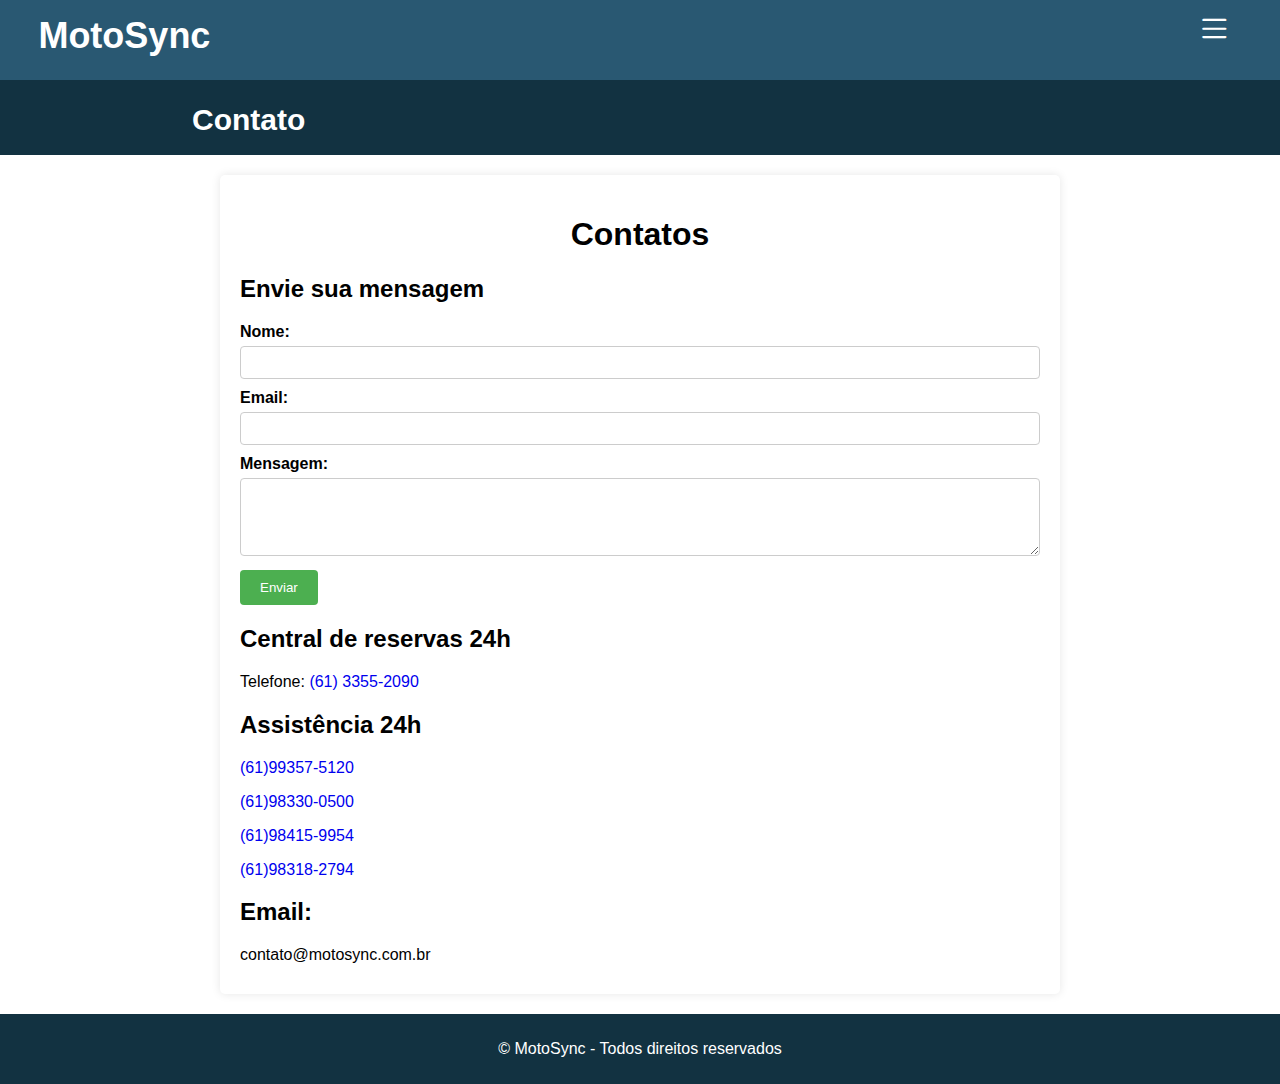
<file: contato.html>
<!DOCTYPE html>

<html>

<head>

  <title>Contato</title>
  <meta charset="utf-8">

  <link rel="stylesheet" type="text/css" href="estilo.css">

  <!-- Ícones Bootstrap -->
  <link rel="stylesheet" href="https://cdn.jsdelivr.net/npm/bootstrap-icons@1.11.3/font/bootstrap-icons.min.css">
  <link rel="stylesheet" href="https://cdn.jsdelivr.net/npm/bootstrap-icons@1.11.3/font/bootstrap-icons.min.css">
  <link rel="stylesheet" href="https://cdn.jsdelivr.net/npm/bootstrap-icons@1.11.3/font/bootstrap-icons.min.css">

  <!-- Link JavaScript Menu Mobile -->
  <script src="script.js" defer> </script>
</head>

<body>
  <header>
    <style>
      #btop1,
      #btop2,
      #btop3,
      #btop4 {
        background: #4292bf;
        font-family: Arial, Helvetica, sans-serif;
        font-weight: bold;
        text-align: center;
        line-height: 2;
        margin: 0px 5px 0px 0px;
        height: 30px;
        width: 200px;
        border-radius: 15px 15px 0% 0%;
        float: left;
      }

      #barra2 {
        background: #123241;
        height: 75px;
        width: calc(100%-2%);
        box-sizing: border-box;
        line-height: 1;
        padding: 0% 15%;
      }

      .barlog {
        text-align: center;
        font-size: 30px;
        font-family: Arial, Helvetica, sans-serif;
        font-weight: bold;
        color: white;
        float: left;
      }
    </style>

    <div id="aba">
      <div id="btop1">
        <div><a href="index.html">HOME</a></div>
      </div><!--Fim btop1-->

      <div id="btop2">
        <div><a href="alugar.html">ALUGAR</a></div>
      </div><!--Fim btop2-->

      <div id="btop3">
        <div><a href="moto.html">MOTOS</a></div>
      </div><!--Fim btop3-->

      <div id="btop4">
        <div><a href="passeios.html">PASSEIOS</a></div>
      </div><!--Fim btop4-->
    </div><!--Fim aba-->

    <div class="clear"></div>

    <div id="bprincipal">
      <div class="top">
        <div class="logo"><a href="index.html">MotoSync</a></div>
        <div class="ladodireito"> <a href="ajuda.html"><img class="imgbprincipal" src=imagens/ajuda.png>&nbsp;AJUDA</a>
          </href> &nbsp; | &nbsp;<img class="imgmoto" src=imagens/moto.png></a> &nbsp; <a
            href="reservas.html">MINHAS RESERVAS</a> &nbsp; | &nbsp; <a href="contato.html"><img class="imgbprincipal"
              src=imagens/zap.png>CONTATO</a> &nbsp; | <a href="login.html"> <img class="imgbprincipal"
              src=imagens/login.png>LOGIN</a></div>
      </div>

      <!-- INICIO BARRA LATERAL MOBILE -->
      <nav>
        <div class="btn-abrir-menu" id="btn-menu">
          <i class="bi bi-list"></i>
        </div>

        <div class="menu-mobile" id="menu-mobile">
          <nav>
            <div class="btn-fechar">
              <i class="bi bi-x-lg"></i>
            </div>

            <ul>
              <p><a href="index.html">Home</a></p>
              <p><a href="alugar.html">Alugar</a></p>
              <p><a href="reservas.html">Minhas Reservas</a></p>
              <p><a href="passeios.html">Passeios</a></p>
              <p><a href="moto.html">Motos</a></p>
              <p><a href="ajuda.html">Ajuda</a></p>
              <p><a href="contato.html">Contato</a></p>
              <p><a href="login.html">Login</a></p>
            </ul>
          </nav>
        </div>
        <div class="overlay-menu" id="overlay-menu"></div>
      </nav><!-- FIM BARRA LATERAL MOBILE -->
    </div><!--Fim bprincipal -->

    <div id="barra2">
      <h2 class="barlog">Contato</h2>
    </div><!--Fim barra2-->
  </header>

  <main>
    <style>
      body {
        color: black;
      }

      .container {
        max-width: 800px;
        margin: 20px auto;
        padding: 20px;
        background-color: #fff;
        border-radius: 5px;
        box-shadow: 0 0 10px rgba(0, 0, 0, 0.1);
      }

      h1 {
        text-align: center;
      }

      .contact-info {
        margin-top: 20px;
      }

      .contact-info p {
        margin-bottom: 10px;
      }

      /* Estilos para o formulário */
      form {
        margin-top: 20px;
      }

      form label {
        display: block;
        margin-bottom: 5px;
        font-weight: bold;
      }

      form input[type="text"],
      form textarea {
        width: 100%;
        padding: 8px;
        margin-bottom: 10px;
        border: 1px solid #ccc;
        border-radius: 4px;
        box-sizing: border-box;
      }

      form input[type="submit"] {
        background-color: #4CAF50;
        color: white;
        padding: 10px 20px;
        border: none;
        border-radius: 4px;
        cursor: pointer;
      }

      form input[type="submit"]:hover {
        background-color: #45a049;
      }
    </style>

    <div class="container">
      <h1>Contatos</h1>
      <div class="contact-info">
        <h2>Envie sua mensagem</h2>
        <!-- Mini formulário -->
        <form action="#" method="post">
          <label for="name">Nome:</label>
          <input type="text" id="name" name="name" required>
          <label for="email">Email:</label>
          <input type="text" id="email" name="email" required>
          <label for="message">Mensagem:</label>
          <textarea id="message" name="message" rows="4" required></textarea>
          <input type="submit" value="Enviar">
        </form>
        <h2>Central de reservas 24h</h2>
        <p>Telefone: <a href="tel:(61)3355-2090">(61) 3355-2090 </a></p>
        <h2>Assistência 24h</h2>
        <a href="https://wa.me/556193575120">(61)99357-5120</a></p>
        <a href="https://wa.me/5561983300500">(61)98330-0500</a></p>
        <a href="https://wa.me/5561984159954">(61)98415-9954</a></p>
        <a href="https://wa.me/5561983182794">(61)98318-2794</a></p>
        <h2>Email:</h2>
        <p>contato@motosync.com.br</p>
      </div>
    </div>
  </main>
</body>

<footer>
  <p>© MotoSync - Todos direitos reservados</p>
</footer>

</html>
</file>
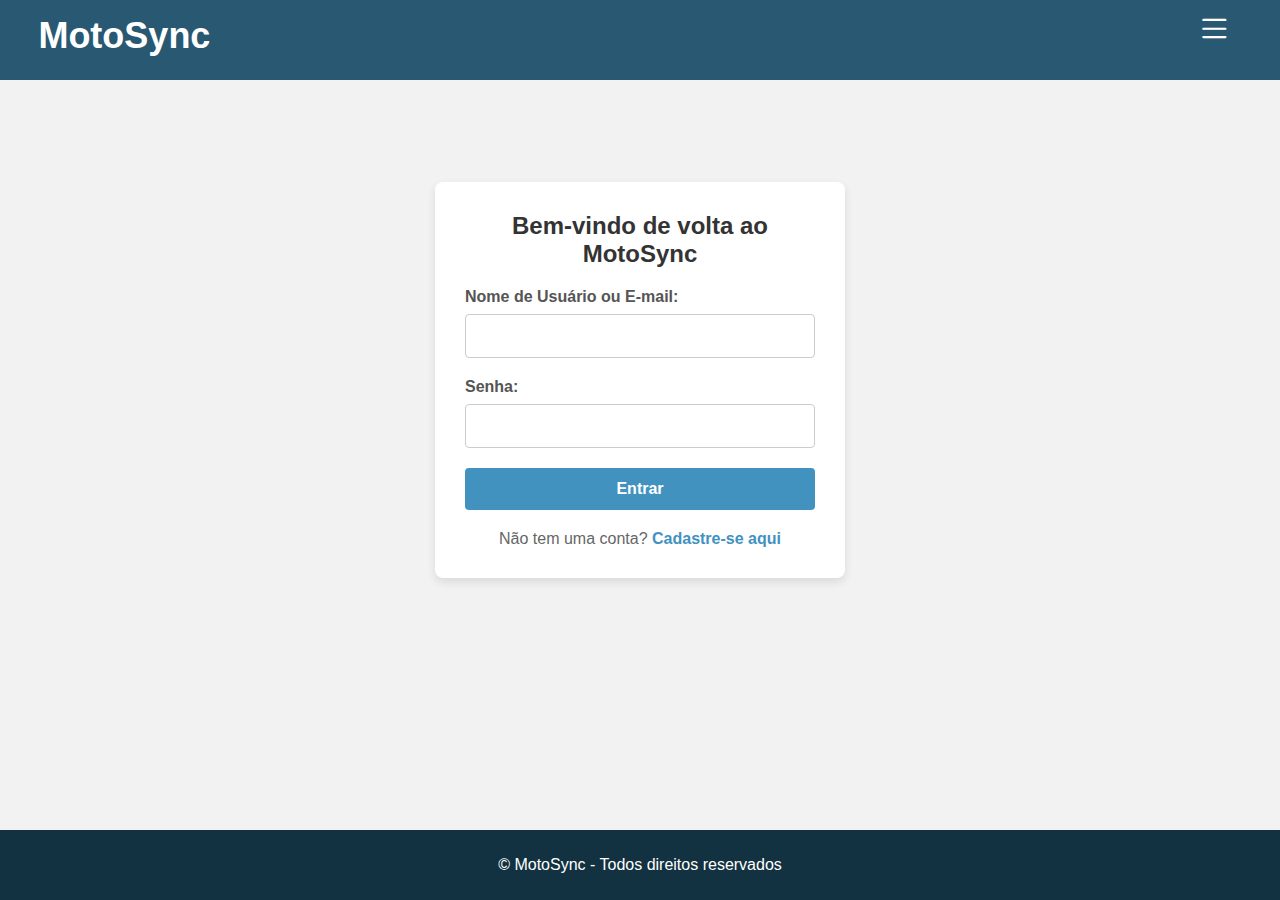
<file: login.html>
<!DOCTYPE html>
<html>

<head>
    <title>MotoSync</title>
    <meta charset="utf-8">
    <link rel="stylesheet" type="text/css" href="estilo.css">

    <!-- Ícones Bootstrap -->
    <link rel="stylesheet" href="https://cdn.jsdelivr.net/npm/bootstrap-icons@1.11.3/font/bootstrap-icons.min.css">
    <link rel="stylesheet" href="https://cdn.jsdelivr.net/npm/bootstrap-icons@1.11.3/font/bootstrap-icons.min.css">
    <link rel="stylesheet" href="https://cdn.jsdelivr.net/npm/bootstrap-icons@1.11.3/font/bootstrap-icons.min.css">

    <!-- Link JavaScript Menu Mobile -->
    <script src="script.js" defer> </script>
    <style>
        body {
            display: flex;
            flex-direction: column;
            min-height: 100vh;
        }

        /* Estilos para o cabeçalho */
        #btop1 {
            background: #4292bf;
            font-family: Arial, Helvetica, sans-serif;
            font-weight: bold;
            text-align: center;
            line-height: 2;
            margin: 0px 5px 0px 0px;
            height: 30px;
            width: 200px;
            border-radius: 15px 15px 0% 0%;
            float: left;
        }

        #barra2 {
            background: #123241;
            height: 75px;
            width: calc(100% - 0%);
            box-sizing: border-box;
            line-height: 1;
            padding: 0% 15%;
        }

        .barlog {
            text-align: center;
            font-size: 30px;
            font-family: Arial, Helvetica, sans-serif;
            font-weight: bold;
            color: white;
            float: left;
        }

        /* Estilos para o formulário de login */
        body {
            font-family: Arial, sans-serif;
            background-color: #f2f2f2;
            margin: 0;
            padding: 0;
        }

        #login-container {
            display: flex;
            justify-content: center;
            align-items: center;
            height: 600px;
        }

        #login-form {
            width: 350px;
            background-color: #fff;
            padding: 30px;
            border-radius: 8px;
            box-shadow: 0 4px 10px rgba(0, 0, 0, 0.1);
        }

        h2 {
            margin-top: 0;
            text-align: center;
            color: #333;
        }

        .form-group {
            margin-bottom: 20px;
        }

        label {
            display: block;
            margin-bottom: 8px;
            color: #555;
            font-weight: bold;
        }

        input[type="text"],
        input[type="password"] {
            width: 100%;
            padding: 12px;
            border: 1px solid #ccc;
            border-radius: 4px;
            box-sizing: border-box;
            font-size: 16px;
        }

        button {
            width: 100%;
            padding: 12px;
            background-color: #4292bf;
            border: none;
            color: #fff;
            font-size: 16px;
            font-weight: bold;
            border-radius: 4px;
            cursor: pointer;
            transition: background-color 0.3s;
        }

        button:hover {
            background-color: #327cad;
        }

        .form-footer {
            text-align: center;
            margin-top: 20px;
            color: #666;
        }

        .form-footer a {
            color: #4292bf;
            text-decoration: none;
            font-weight: bold;
        }
    </style>
</head>

<body>
    <header>
        <style>
            #btop1,
            #btop2,
            #btop3,
            #btop4 {
                background: #4292bf;
                font-family: Arial, Helvetica, sans-serif;
                font-weight: bold;
                text-align: center;
                line-height: 2;
                margin: 0px 5px 0px 0px;
                height: 30px;
                width: 200px;
                border-radius: 15px 15px 0% 0%;
                float: left;
            }

            #barra2 {
                background: #123241;
                height: 75px;
                width: calc(100%-2%);
                box-sizing: border-box;
                line-height: 1;
                padding: 0% 15%;
            }

            .barlog {
                text-align: center;
                font-size: 30px;
                font-family: Arial, Helvetica, sans-serif;
                font-weight: bold;
                color: white;
                float: left;
            }
        </style>

        <div id="aba">
            <div id="btop1">
                <div><a href="index.html">HOME</a></div>
            </div><!--Fim btop1-->

            <div id="btop2">
                <div><a href="alugar.html">ALUGAR</a></div>
            </div><!--Fim btop2-->

            <div id="btop3">
                <div><a href="moto.html">MOTOS</a></div>
            </div><!--Fim btop3-->

            <div id="btop4">
                <div><a href="passeios.html">PASSEIOS</a></div>
            </div><!--Fim btop4-->
        </div><!--Fim aba-->

        <div class="clear"></div>

        <div id="bprincipal">
            <div class="top">
                <div class="logo"><a href="index.html">MotoSync</a></div>
                <div class="ladodireito"> <a href="ajuda.html"><img class="imgbprincipal"
                            src=imagens/ajuda.png>&nbsp;AJUDA</a>
                    </href> &nbsp; | &nbsp;<img class="imgmoto" src=imagens/moto.png></a> &nbsp;
                    <a href="reservas.html">MINHAS RESERVAS</a> &nbsp; | &nbsp; <a href="contato.html"><img class="imgbprincipal"
                            src=imagens/zap.png>CONTATO</a> &nbsp; | <a href="login.html"> <img class="imgbprincipal"
                            src=imagens/login.png>LOGIN</a>
                </div>
            </div>

            <!-- INICIO BARRA LATERAL MOBILE -->
            <nav>
                <div class="btn-abrir-menu" id="btn-menu">
                    <i class="bi bi-list"></i>
                </div>

                <div class="menu-mobile" id="menu-mobile">
                    <nav>
                        <div class="btn-fechar">
                            <i class="bi bi-x-lg"></i>
                        </div>

                        <ul>
                            <p><a href="index.html">Home</a></p>
                            <p><a href="alugar.html">Alugar</a></p>
                            <p><a href="reservas.html">Minhas Reservas</a></p>
                            <p><a href="passeios.html">Passeios</a></p>
                            <p><a href="moto.html">Motos</a></p>
                            <p><a href="ajuda.html">Ajuda</a></p>
                            <p><a href="contato.html">Contato</a></p>
                            <p><a href="login.html">Login</a></p>
                        </ul>
                    </nav>
                </div>
                <div class="overlay-menu" id="overlay-menu"></div>
            </nav><!-- FIM BARRA LATERAL MOBILE -->
        </div><!--Fim bprincipal -->

    </header>

    <main>
        <div id="login-container">
            <div id="login-form">
                <h2>Bem-vindo de volta ao MotoSync</h2>
                <form action="processar_login.php" method="POST">
                    <div class="form-group">
                        <label for="username">Nome de Usuário ou E-mail:</label>
                        <input type="text" id="username" name="username" required>
                    </div>
                    <div class="form-group">
                        <label for="password">Senha:</label>
                        <input type="password" id="password" name="password" required>
                    </div>
                    <button type="submit">Entrar</button>
                </form>
                <div class="form-footer">
                    <span>Não tem uma conta? <a href="cadastro.html">Cadastre-se aqui</a></span>
                </div>
            </div>
        </div>
    </main>

    <footer>
        <p>© MotoSync - Todos direitos reservados</p>
    </footer>

</body><!-- Fim body -->

</html>
</file>
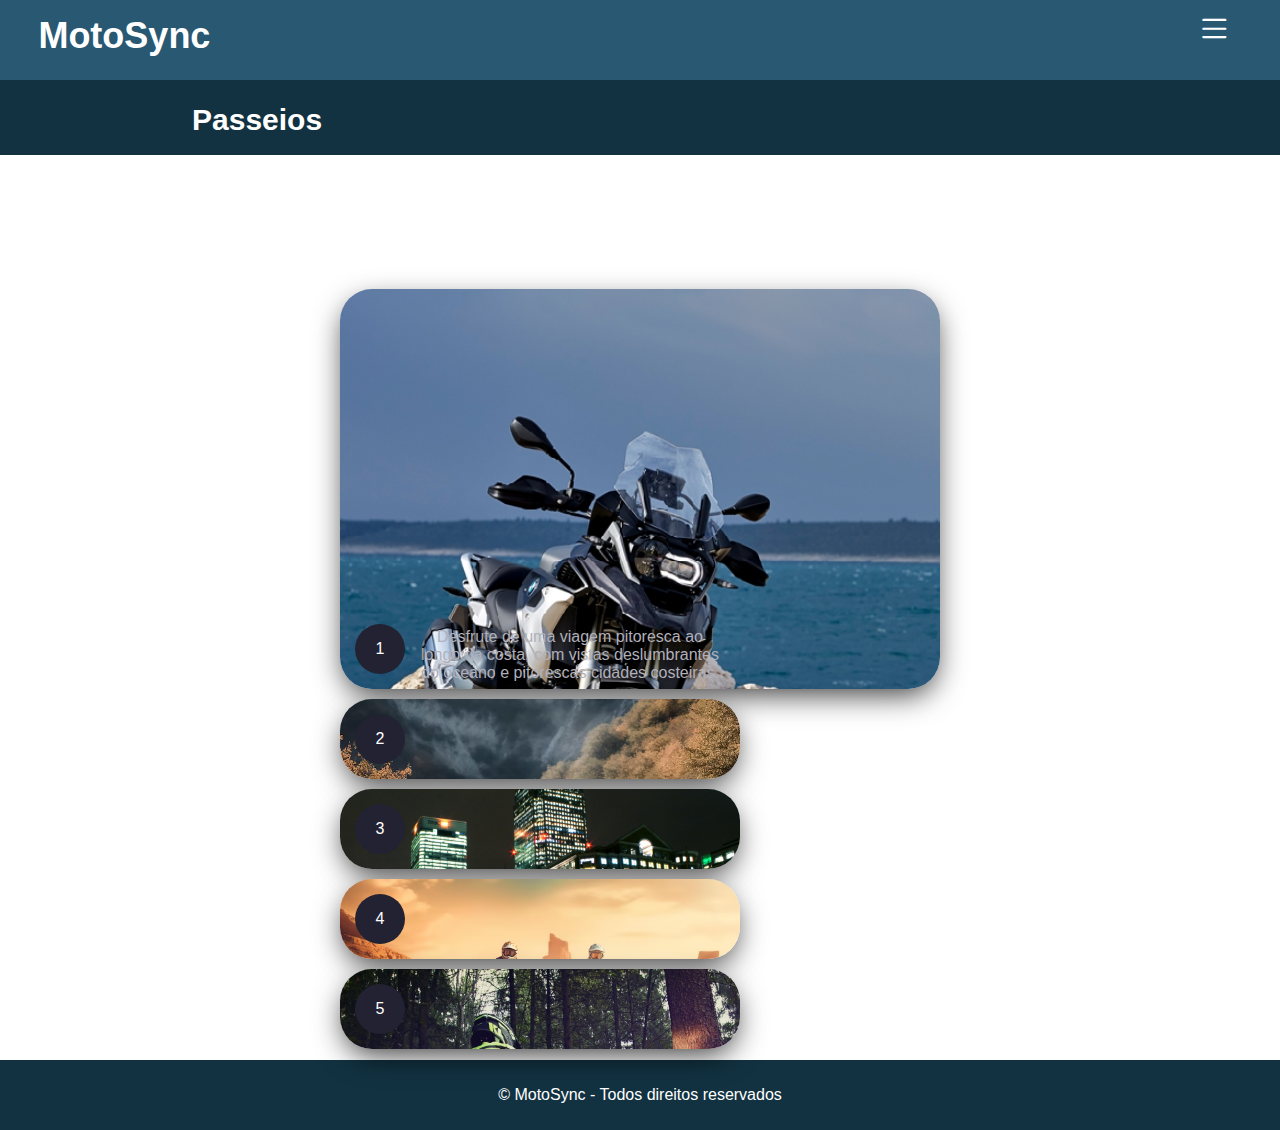
<file: passeios.html>
<!DOCTYPE html>
<html>

<head>
  <title>Passeios</title>
  <meta charset="utf-8">
  <link rel="stylesheet" type="text/css" href="estilo.css">

  <!-- Ícones Bootstrap -->
  <link rel="stylesheet" href="https://cdn.jsdelivr.net/npm/bootstrap-icons@1.11.3/font/bootstrap-icons.min.css">
  <link rel="stylesheet" href="https://cdn.jsdelivr.net/npm/bootstrap-icons@1.11.3/font/bootstrap-icons.min.css">
  <link rel="stylesheet" href="https://cdn.jsdelivr.net/npm/bootstrap-icons@1.11.3/font/bootstrap-icons.min.css">

  <!-- Link JavaScript Menu Mobile -->
  <script src="script.js" defer> </script>

  <style>
    /* Estilos para os botões de navegação */
    #btop1,
    #btop2,
    #btop3 {
      background: #4292bf;
      font-family: Arial, Helvetica, sans-serif;
      font-weight: bold;
      text-align: center;
      line-height: 2;
      margin: 0px 5px 0px 0px;
      height: 30px;
      width: 200px;
      border-radius: 15px 15px 0% 0%;
      float: left;
    }

    .form-footer a {
      color: #4292bf;
      text-decoration: none;
      font-weight: bold;
    }

    #barra2 {
      background: #123241;
      height: 75px;
      width: calc(100%-2%);
      box-sizing: border-box;
      line-height: 1;
      padding: 0% 15%;
    }

    .barlog {
      text-align: center;
      font-size: 30px;
      font-family: Arial, Helvetica, sans-serif;
      font-weight: bold;
      color: white;
      float: left;
    }

    /* Estilos para o rodapé */
    footer {
      text-align: center;
      background-color: #123241;
      color: white;
      padding: 10px 0;
      bottom: 0;
      width: 100%;
    }
  </style>
</head>

<body>
  <header>
    <div id="aba">
      <div id="btop1">
        <div><a href="index.html">HOME</a></div>
      </div><!--Fim btop1-->

      <div id="btop2">
        <div><a href="alugar.html">ALUGAR</a></div>
      </div><!--Fim btop2-->

      <div id="btop3">
        <div><a href="moto.html">MOTOS</a></div>
      </div><!--Fim btop3-->

      <div id="btop4">
        <div><a href="passeios.html">PASSEIOS</a></div>
      </div><!--Fim btop4-->
    </div><!--Fim aba-->

    <div class="clear"></div>

    <div id="bprincipal">
      <div class="top">
        <div class="logo"><a href="index.html">MotoSync</a></div>
        <div class="ladodireito"> <a href="ajuda.html"><img class="imgbprincipal" src=imagens/ajuda.png>&nbsp;AJUDA</a>
          </href> &nbsp; | &nbsp;<img class="imgmoto" src=imagens/moto.png></a> &nbsp; <a
            href="reservas.html">MINHAS RESERVAS</a> &nbsp; | &nbsp; <a href="contato.html"><img class="imgbprincipal"
              src=imagens/zap.png>CONTATO</a> &nbsp; | <a href="login.html"> <img class="imgbprincipal"
              src=imagens/login.png>LOGIN</a></div>
      </div>

      <!-- INICIO BARRA LATERAL MOBILE -->
      <nav>
        <div class="btn-abrir-menu" id="btn-menu">
          <i class="bi bi-list"></i>
        </div>

        <div class="menu-mobile" id="menu-mobile">
          <nav>
            <div class="btn-fechar">
              <i class="bi bi-x-lg"></i>
            </div>

            <ul>
              <p><a href="index.html">Home</a></p>
              <p><a href="alugar.html">Alugar</a></p>
              <p><a href="reservas.html">Minhas Reservas</a></p>
              <p><a href="passeios.html">Passeios</a></p>
              <p><a href="moto.html">Motos</a></p>
              <p><a href="ajuda.html">Ajuda</a></p>
              <p><a href="contato.html">Contato</a></p>
              <p><a href="login.html">Login</a></p>
            </ul>
          </nav>
        </div>
        <div class="overlay-menu" id="overlay-menu"></div>
      </nav><!-- FIM BARRA LATERAL MOBILE -->
    </div><!--Fim bprincipal -->

    <div id="barra2">
      <h2 class="barlog">Passeios</h2>
    </div><!--Fim barra2-->
  </header>

  <!-- Conteúdo da página de passeios -->
  <main>
    <section>
      <div class="container">
        <style>
          /* Estilos para o conteúdo */
          .container {
            width: 100%;
            height: 100vh;
            display: flex;
            align-items: center;
            justify-content: center;
          }

          .passeios-desktop {
            display: flex;
          }

          .passeios-mobile {
            display: none;
          }

          .card {
            width: 80px;
            height: 600px;
            border-radius: .75rem;
            background-size: cover;
            cursor: pointer;
            overflow: hidden;
            border-radius: 2rem;
            margin: 0 10px;
            display: flex;
            align-items: flex-end;
            transition: .6s cubic-bezier(.28, -0.03, 0, .99);
            box-shadow: 0px 10px 30px -5px rgba(0, 0, 0, 0.8);
          }

          .card>.row {
            color: white;
            display: flex;
            flex-wrap: nowrap;
          }

          .card>.row>.icon {
            background: #223;
            color: white;
            border-radius: 50%;
            width: 50px;
            display: flex;
            justify-content: center;
            align-items: center;
            margin: 15px;
          }

          .card>.row>.description {
            display: flex;
            justify-content: center;
            flex-direction: column;
            overflow: hidden;
            height: 80px;
            width: 520px;
            opacity: 0;
            transform: translateY(30px);
            transition-delay: .3s;
            transition: all .3s ease;
            text-align: center;
            font-size: 16px;
          }

          .card>.row>.description {
            display: flex;
            justify-content: center;
            flex-direction: column;
            overflow: hidden;
            height: 80px;
            width: 520px;
            opacity: 0;
            transform: translateY(30px);
            transition-delay: .3s;
            transition: all .3s ease;
            text-align: center;
            font-size: 16px;
          }

          .description p {
            color: #b0b0ba;
            padding-top: 5px;
            margin-bottom: 8px;
          }

          .description p {
            color: #b0b0ba;
            padding-top: 5px;
            margin-bottom: 8px;
          }

          .description h4 {
            text-transform: uppercase;
          }

          input {
            display: none;
          }

          input:checked+label {
            width: 600px;
          }

          input:checked+label .description {
            opacity: 1 !important;
            transform: translateY(0) !important;
          }

          .card[for="c1"] {
            background-image: url('imagens/Passeios/praia.png');
          }

          .card[for="c2"] {
            background-image: url('imagens/Passeios/montanha.png');
          }

          .card[for="c3"] {
            background-image: url('imagens/Passeios/cidade.png');
          }

          .card[for="c4"] {
            background-image: url('imagens/Passeios/deserto.png');
          }

          .card[for="c5"] {
            background-image: url('imagens/Passeios/floresta.png');
          }

          /* Estilos para imagens nos cards */
          .card img {
            width: 100%;
            height: auto;
            display: block;
            opacity: 0.8;
            transition: opacity 0.3s ease;
          }

          .card:hover img {
            opacity: 1;
          }

          @media screen and (max-width: 1515px) {
            .passeios-mobile {
              display: flex;
              flex-direction: column;
              gap: 10px;
            }

            .passeios-desktop {
              display: none;
            }

            .card {
              width: 400px;
              height: 80px;
              border-radius: .75rem;
              background-size: cover;
              cursor: pointer;
              overflow: hidden;
              border-radius: 2rem;
              margin: 0 10px;
              display: flex;
              align-items: flex-end;
              transition: height .6s cubic-bezier(.28, -0.03, 0, .99);
              box-shadow: 0px 10px 30px -5px rgba(0, 0, 0, 0.8);
            }

            .card.clicked {
              height: 400px;
            }

            .card>.row {
              color: white;
              display: flex;
              flex-wrap: nowrap;
            }

            .card>.row>.icon {
              background: #223;
              color: white;
              border-radius: 50%;
              width: 50px;
              display: flex;
              justify-content: center;
              align-items: center;
              margin: 15px;
            }

            .card>.row>.description {
              display: flex;
              justify-content: center;
              flex-direction: column;
              overflow: hidden;
              height: 80px;
              width: 300px;
              opacity: 0;
              transform: translateY(30px);
              transition-delay: .3s;
              transition: all .3s ease;
              text-align: center;
              font-size: 16px;
            }

            .description p {
              color: #b0b0ba;
              padding-top: 5px;
              margin-bottom: 8px;
            }

            .description p {
              color: #b0b0ba;
              padding-top: 5px;
              margin-bottom: 8px;
            }

            .description h4 {
              text-transform: uppercase;
            }

            input {
              display: none;
            }

            input:checked+label {
              height: 400px;
            }

            input:checked+label .description {
              opacity: 1 !important;
              transform: translateY(0) !important;
            }
          }
        </style>

        <!-- INÍCIO CARDS DESKTOP -->
        <div class="passeios-desktop">
          <input type="radio" name="slide" id="c1" checked>
          <label for="c1" class="card">
            <div class="row">
              <div class="icon">1</div>
              <div class="description">
                <div class="extended-description">
                  <p>Desfrute de uma viagem pitoresca ao longo da costa, com vistas deslumbrantes do oceano e pitorescas
                    cidades costeiras.</p>
                </div>
              </div>
            </div>
          </label>

          <input type="radio" name="slide" id="c2">
          <label for="c2" class="card">
            <div class="row">
              <div class="icon">2</div>
              <div class="description">
                <div class="extended-description">
                  <p>Conquiste as estradas sinuosas e desafiadoras das montanhas, explorando paisagens panorâmicas e
                    cenários
                    naturais impressionantes.</p>
                </div>
              </div>
            </div>
          </label>

          <input type="radio" name="slide" id="c3">
          <label for="c3" class="card">
            <div class="row">
              <div class="icon">3</div>
              <div class="description">
                <div class="extended-description">
                  <p>Descubra a essência das cidades, explorando ruas movimentadas, monumentos históricos e pontos
                    turísticos
                    icônicos.</p>
                </div>
              </div>
            </div>
          </label>

          <input type="radio" name="slide" id="c4">
          <label for="c4" class="card">
            <div class="row">
              <div class="icon">4</div>
              <div class="description">
                <div class="extended-description">
                  <p>Explore as vastas extensões do deserto, descubra oásis escondidos e admire o pôr do sol nas dunas.
                  </p>
                </div>
              </div>
            </div>
          </label>

          <input type="radio" name="slide" id="c5">
          <label for="c5" class="card">
            <div class="row">
              <div class="icon">5</div>
              <div class="description">
                <div class="extended-description">
                  <p>Aventure-se pelas trilhas da floresta, descubra fauna e flora exuberantes e acampe sob a luz das
                    estrelas.</p>
                </div>
              </div>
            </div>
          </label>
        </div> <!-- FIM CARDS DESKTOP -->

        <!-- INÍCIO CARDS MOBILE -->
        <div class="passeios-mobile">
          <br><br><br><br><br><br>
          <input type="radio" name="slide" id="c1" checked>
          <label for="c1" class="card">
            <div class="row">
              <div class="icon">1</div>
              <div class="description">
                <div class="extended-description">
                  <p>Desfrute de uma viagem pitoresca ao longo da costa, com vistas deslumbrantes do oceano e pitorescas
                    cidades costeiras.</p>
                </div>
              </div>
            </div>
          </label>

          <input type="radio" name="slide" id="c2">
          <label for="c2" class="card">
            <div class="row">
              <div class="icon">2</div>
              <div class="description">
                <div class="extended-description">
                  <p>Conquiste as estradas sinuosas e desafiadoras das montanhas, explorando paisagens panorâmicas e
                    cenários
                    naturais impressionantes.</p>
                </div>
              </div>
            </div>
          </label>

          <input type="radio" name="slide" id="c3">
          <label for="c3" class="card">
            <div class="row">
              <div class="icon">3</div>
              <div class="description">
                <div class="extended-description">
                  <p>Descubra a essência das cidades, explorando ruas movimentadas, monumentos históricos e pontos
                    turísticos
                    icônicos.</p>
                </div>
              </div>
            </div>
          </label>

          <input type="radio" name="slide" id="c4">
          <label for="c4" class="card">
            <div class="row">
              <div class="icon">4</div>
              <div class="description">
                <div class="extended-description">
                  <p>Explore as vastas extensões do deserto, descubra oásis escondidos e admire o pôr do sol nas dunas.
                  </p>
                </div>
              </div>
            </div>
          </label>

          <input type="radio" name="slide" id="c5">
          <label for="c5" class="card">
            <div class="row">
              <div class="icon">5</div>
              <div class="description">
                <div class="extended-description">
                  <p>Aventure-se pelas trilhas da floresta, descubra fauna e flora exuberantes e acampe sob a luz das
                    estrelas.</p>
                </div>
              </div>
            </div>
          </label>
          <script>
            document.addEventListener('DOMContentLoaded', function () {
              var cards = document.querySelectorAll('.card');

              cards.forEach(function (card) {
                card.addEventListener('click', function () {
                  cards.forEach(function (item) {
                    item.classList.remove('clicked');
                  });
                  card.classList.add('clicked');
                });
              });
            });
          </script>
        </div> <!-- FIM CARDS MOBILE -->
      </div> <!-- FIM CONTAINER -->
    </section>
  </main>

  <footer>
    <p>© MotoSync - Todos direitos reservados</p>
  </footer>
</body><!--Fim body-->

</html>
</file>
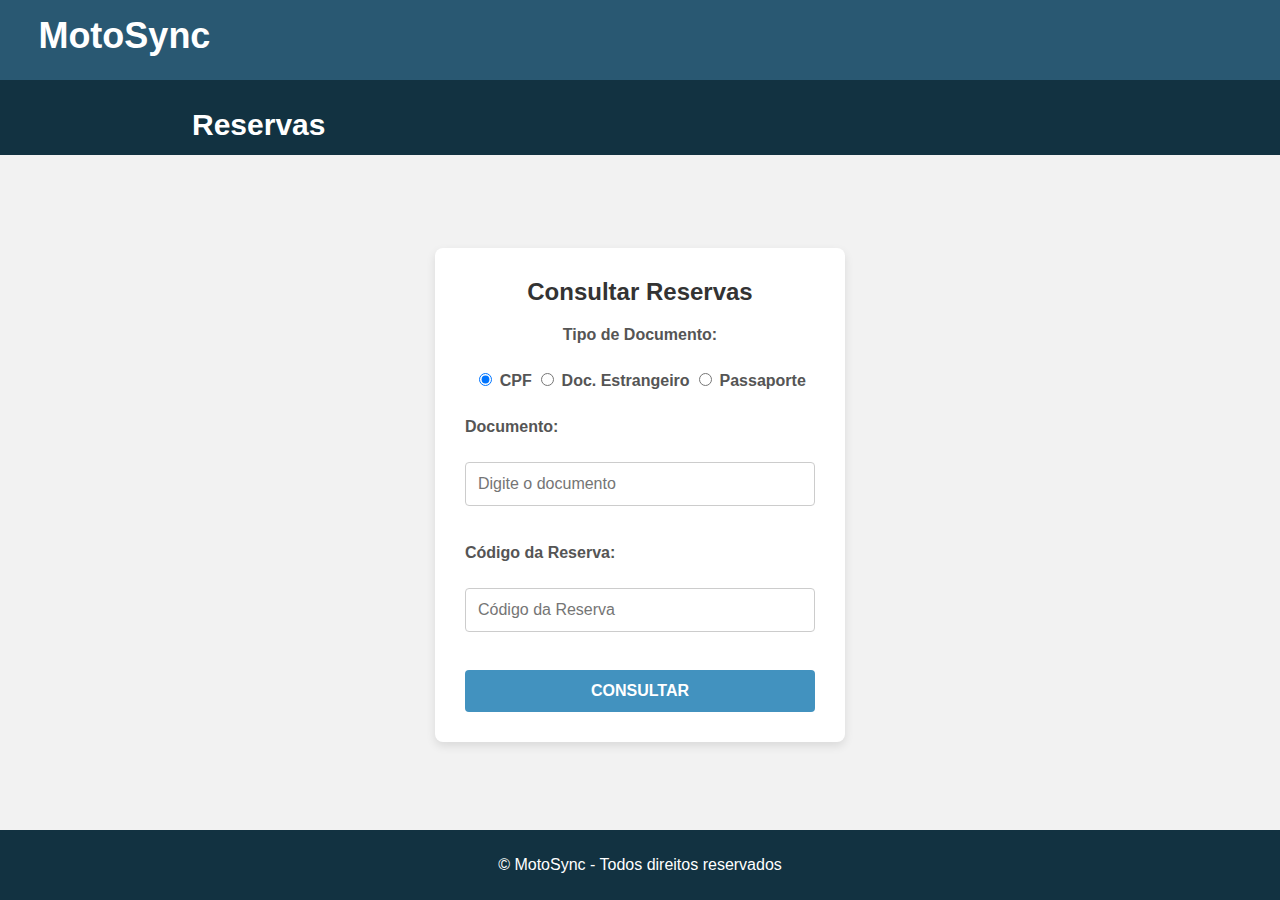
<file: reservas.html>
<!DOCTYPE html>
<html>

<head>
    <title>Minhas Reservas</title>
    <meta charset="utf-8">
    <link rel="stylesheet" type="text/css" href="estilo.css">
    <style>
        body {
            display: flex;
            flex-direction: column;
            min-height: 100vh;
        }

        /* Estilos para o cabeçalho */
        #btop1 {
            background: #4292bf;
            font-family: Arial, Helvetica, sans-serif;
            font-weight: bold;
            text-align: center;
            line-height: 2;
            margin: 0px 5px 0px 0px;
            height: 30px;
            width: 200px;
            border-radius: 15px 15px 0% 0%;
            float: left;
        }

        #barra2 {
            background: #123241;
            height: 75px;
            width: calc(100%-2%);
            box-sizing: border-box;
            line-height: 1;
            padding: 0% 15%;
        }

        .barlog {
            text-align: center;
            font-size: 30px;
            font-family: Arial, Helvetica, sans-serif;
            font-weight: bold;
            color: white;
            float: left;
        }

        /* Estilos para o formulário de Reservas */
        body {
            font-family: Arial, sans-serif;
            background-color: #f2f2f2;
            margin: 0;
            padding: 0;
        }

        #reserva-container {
            display: flex;
            justify-content: center;
            align-items: center;
            height: 600px;
        }

        #reserva-form {
            width: 350px;
            background-color: #fff;
            padding: 30px;
            border-radius: 8px;
            box-shadow: 0 4px 10px rgba(0, 0, 0, 0.1);
        }

        h2 {
            margin-top: 0;
            text-align: center;
            color: #333;
        }

        .form-group {
            margin-bottom: 20px;
        }

        label {
            display: block;
            margin-bottom: 8px;
            color: #555;
            font-weight: bold;
        }

        input[type="text"],
        input[type="password"] {
            width: 100%;
            padding: 12px;
            border: 1px solid #ccc;
            border-radius: 4px;
            box-sizing: border-box;
            font-size: 16px;
        }

        button {
            width: 100%;
            padding: 12px;
            background-color: #4292bf;
            border: none;
            color: #fff;
            font-size: 16px;
            font-weight: bold;
            border-radius: 4px;
            cursor: pointer;
            transition: background-color 0.3s;
        }

        button:hover {
            background-color: #327cad;
        }

        .form-footer {
            text-align: center;
            margin-top: 20px;
            color: #666;
        }

        .form-footer a {
            color: #4292bf;
            text-decoration: none;
            font-weight: bold;
        }
    </style>
</head>

<body>
    <header>
        <style>
            #btop1,
            #btop2,
            #btop3,
            #btop4 {
                background: #4292bf;
                font-family: Arial, Helvetica, sans-serif;
                font-weight: bold;
                text-align: center;
                line-height: 2;
                margin: 0px 5px 0px 0px;
                height: 30px;
                width: 200px;
                border-radius: 15px 15px 0% 0%;
                float: left;
            }

            #barra2 {
                background: #123241;
                height: 75px;
                width: calc(100%-2%);
                box-sizing: border-box;
                line-height: 3;
                padding: 0% 15%;
            }

            .barlog {
                text-align: center;
                font-size: 30px;
                font-family: Arial, Helvetica, sans-serif;
                font-weight: bold;
                color: white;
                float: left;
            }
        </style>

        <div id="aba">
            <div id="btop1">
                <div><a href="index.html">HOME</a></div>
            </div><!--Fim btop1-->

            <div id="btop2">
                <div><a href="alugar.html">ALUGAR</a></div>
            </div><!--Fim btop2-->

            <div id="btop3">
                <div><a href="moto.html">MOTOS</a></div>
            </div><!--Fim btop3-->

            <div id="btop4">
                <div><a href="passeios.html">PASSEIOS</a></div>
            </div><!--Fim btop4-->
        </div><!--Fim aba-->

        <div class="clear"></div>

        <div id="bprincipal">
            <div class="top">
                <div class="logo"><a href="index.html">MotoSync</a></div>
                <div class="ladodireito"> <a href="ajuda.html"><img class="imgbprincipal"
                            src=imagens/ajuda.png>&nbsp;AJUDA</a>
                    </href> &nbsp; | &nbsp;<img class="imgmoto" src=imagens/moto.png></a> &nbsp;
                    <a href="reservas.html">MINHAS RESERVAS</a> &nbsp; | &nbsp; <a href="contato.html"><img class="imgbprincipal"
                            src=imagens/zap.png>CONTATO</a> &nbsp; | <a href="login.html"> <img class="imgbprincipal"
                            src=imagens/login.png>LOGIN</a>
                </div>
            </div><!--Fim top-->
        </div> <!--Fim bprincipal-->

        <div id="barra2">
            <h2 class="barlog">Reservas</h2>
        </div><!--Fim barra2-->
    </header>

    <main>
        <div id="reserva-container">
            <form id="reserva-form">
                <h2>Consultar Reservas</h2>
                <div class="form-group" style="text-align: center;">
                    <label for="tipo_documento">Tipo de Documento:</label><br>
                    <input type="radio" id="cpf" name="tipo_documento" value="cpf" checked
                        style="display: inline-block;">
                    <label for="cpf" style="display: inline-block;">CPF</label>
                    <input type="radio" id="doc_estrangeiro" name="tipo_documento" value="doc_estrangeiro"
                        style="display: inline-block;">
                    <label for="doc_estrangeiro" style="display: inline-block;">Doc. Estrangeiro</label>
                    <input type="radio" id="passaporte" name="tipo_documento" value="passaporte"
                        style="display: inline-block;">
                    <label for="passaporte" style="display: inline-block;">Passaporte</label>
                </div>
                <div class="form-group">
                    <label for="documento">Documento:</label><br>
                    <input type="text" id="documento" name="documento" placeholder="Digite o documento" required>
                    <small>Preencha o documento associado à reserva.</small>
                </div>
                <div class="form-group">
                    <label for="codigo_reserva">Código da Reserva:</label><br>
                    <input type="text" id="codigo_reserva" name="codigo_reserva" placeholder="Código da Reserva"
                        required>
                    <small>Informe o código da sua reserva para consulta.</small>
                </div>
                <button type="button" onclick="validarConsulta()">CONSULTAR</button>
            </form>
        </div>

        <script>
            function validarConsulta() {
                var tipoDocumento = document.querySelector('input[name="tipo_documento"]:checked').value;
                var documento = document.getElementById("documento").value;
                var codigoReserva = document.getElementById("codigo_reserva").value;

                if (documento === "") {
                    alert("Por favor, preencha o campo 'Documento'.");
                    return false;
                }

                if (codigoReserva === "") {
                    alert("Por favor, preencha o campo 'Código da Reserva'.");
                    return false;
                }

                // Substitua "pagina_de_consulta.php" pelo URL da página de consulta real
                window.location.href = "pagina_de_consulta.php?tipo_documento=" + tipoDocumento + "&documento=" + documento + "&codigo_reserva=" + codigoReserva;
            }
        </script>
    </main>

    <footer>
        <p>© MotoSync - Todos direitos reservados</p>
    </footer>

</body><!-- Fim body -->

</html>
</file>
<file: estilo.css>
body {
    background: #FFF;
    overflow: auto;
    margin: 0;
    width: 100%;
    font-family: Arial, Helvetica, sans-serif;
    color: #FFF;
}

/* ESTILO HEADER */
#aba {
    display: flex;
    flex-direction: row;
    width: 80%;
    padding: 0% 15%;
    box-sizing: border-box;
    margin: 0;
}

#btop1,
#btop2,
#btop3,
#btop4 {
    background: #295872;
    font-family: Arial, Helvetica, sans-serif;
    font-weight: bold;
    text-align: center;
    line-height: 2;
    margin: 0px 5px 0px 0px;
    height: 30px;
    width: 200px;
    border-radius: 15px 15px 0% 0%;
    float: left;
}

#bprincipal {
    background: #295872;
    height: 110px;
    width: calc(100%-2%);
    box-sizing: border-box;
    padding: 0% 15%;
}

.logo {
    text-align: center;
    font-size: 48px;
    font-family: Arial, Helvetica, sans-serif;
    font-weight: bold;
    line-height: 2;
    color: white;
    float: left;
}

.ladodireito {
    font-family: Arial, Helvetica, sans-serif;
    font-weight: bold;
    font-size: 12px;
    color: white;
    text-align: right;
    line-height: 9;
    float: right;
    width: 50%;
}

.clear {
    clear: both;
}

.center {
    text-align: center;
}

.imgbprincipal {
    height: 20px;
}

.imgmoto {
    height: 25px;
}

a {
    text-decoration: none;
}

/*Estilos para link da logo*/
.logo a:link {
    color: #FFF;
}

.logo a:visited {
    color: #FFF;
}

.logo a:hover {
    color: #FFF;
}

.logo a:active {
    color: #FFF;
}

/* Estilos para links dentro da classe .ladodireito */
.ladodireito a:link {
    color: #FFF;
}

.ladodireito a:visited {
    color: #FFF;
}

.ladodireito a:hover {
    color: black;
}

.ladodireito a:active {
    color: #FFF;
}

/* Estilos para links dentro do elemento com id #aba */
#aba a:link {
    color: #FFF;
}

#aba a:visited {
    color: #FFF;
}

#aba a:hover {
    color: black;
}

#aba a:active {
    color: #FFF;
}

.btn-abrir-menu,
.menu-mobile {
    display: none;
}

/* ESTILO MOBILE */
@media screen and (max-width: 1515px) {
    #aba,
    .ladodireito {
        display: none;
    }

    #bprincipal {
        padding: 0% 3%;
        height: 80px;
    }

    .logo {
        font-size: 36px;
    }

    .btn-abrir-menu {
        display: flex;
        float: right;
        margin: 10px;
        color: #FFF;
        font-size: 35px;
    }

    .overlay-menu {
        background-color: #00000079;
        width: 100%;
        height: 100%;
        position: fixed;
        top: 0;
        left: 0;
        z-index: 99998;
        display: none;
    }

    .menu-mobile {
        display: none;
        background: #295872;
        height: 100vh;
        position: fixed;
        top: 0;
        right: 0;
        z-index: 99999;
        width: 0%;
        overflow: hidden;
        transition: .3s;
        padding: 0;
    }

    .menu-mobile.abrir-menu {
        display: flex;
        width: 70%;
    }

    .menu-mobile.abrir-menu ~ .overlay-menu {
        display: block;
    }

    .btn-fechar {
        padding: 5px 10px;
        height: 40px;
    }

    .menu-mobile,
    .btn-fechar i {
        color: #FFF;
        font-size: 20px;
    }

    .menu-mobile nav {
        width: 100%;
        padding-right: 20px;
    }

    .menu-mobile nav ul {
        text-align: right;
        margin: 0;
        padding: 0;
    }

    .menu-mobile nav ul p {
        margin: 0;
    }

    .menu-mobile nav ul p a {
        color: #FFF;
        font-size: 20px;
        padding: 20px 10px;
        display: block;
        width: 100%;
        text-decoration: none;
    }

    .menu-mobile nav ul p a:hover {
        background-color: #123241;
        color: #FFF;
        width: 100%;
        display: block;
    }
}
/* FIM MENU MOBILE*/

/* FIM HEADER */



/* ESTILO FOOTER */

footer {
    text-align: center;
    background-color: #123241;
    color: white;
    padding: 10px 0;
    width: 100%;
    margin-top: auto;
}

/* FIM ESTILO FOOTER */
</file>
